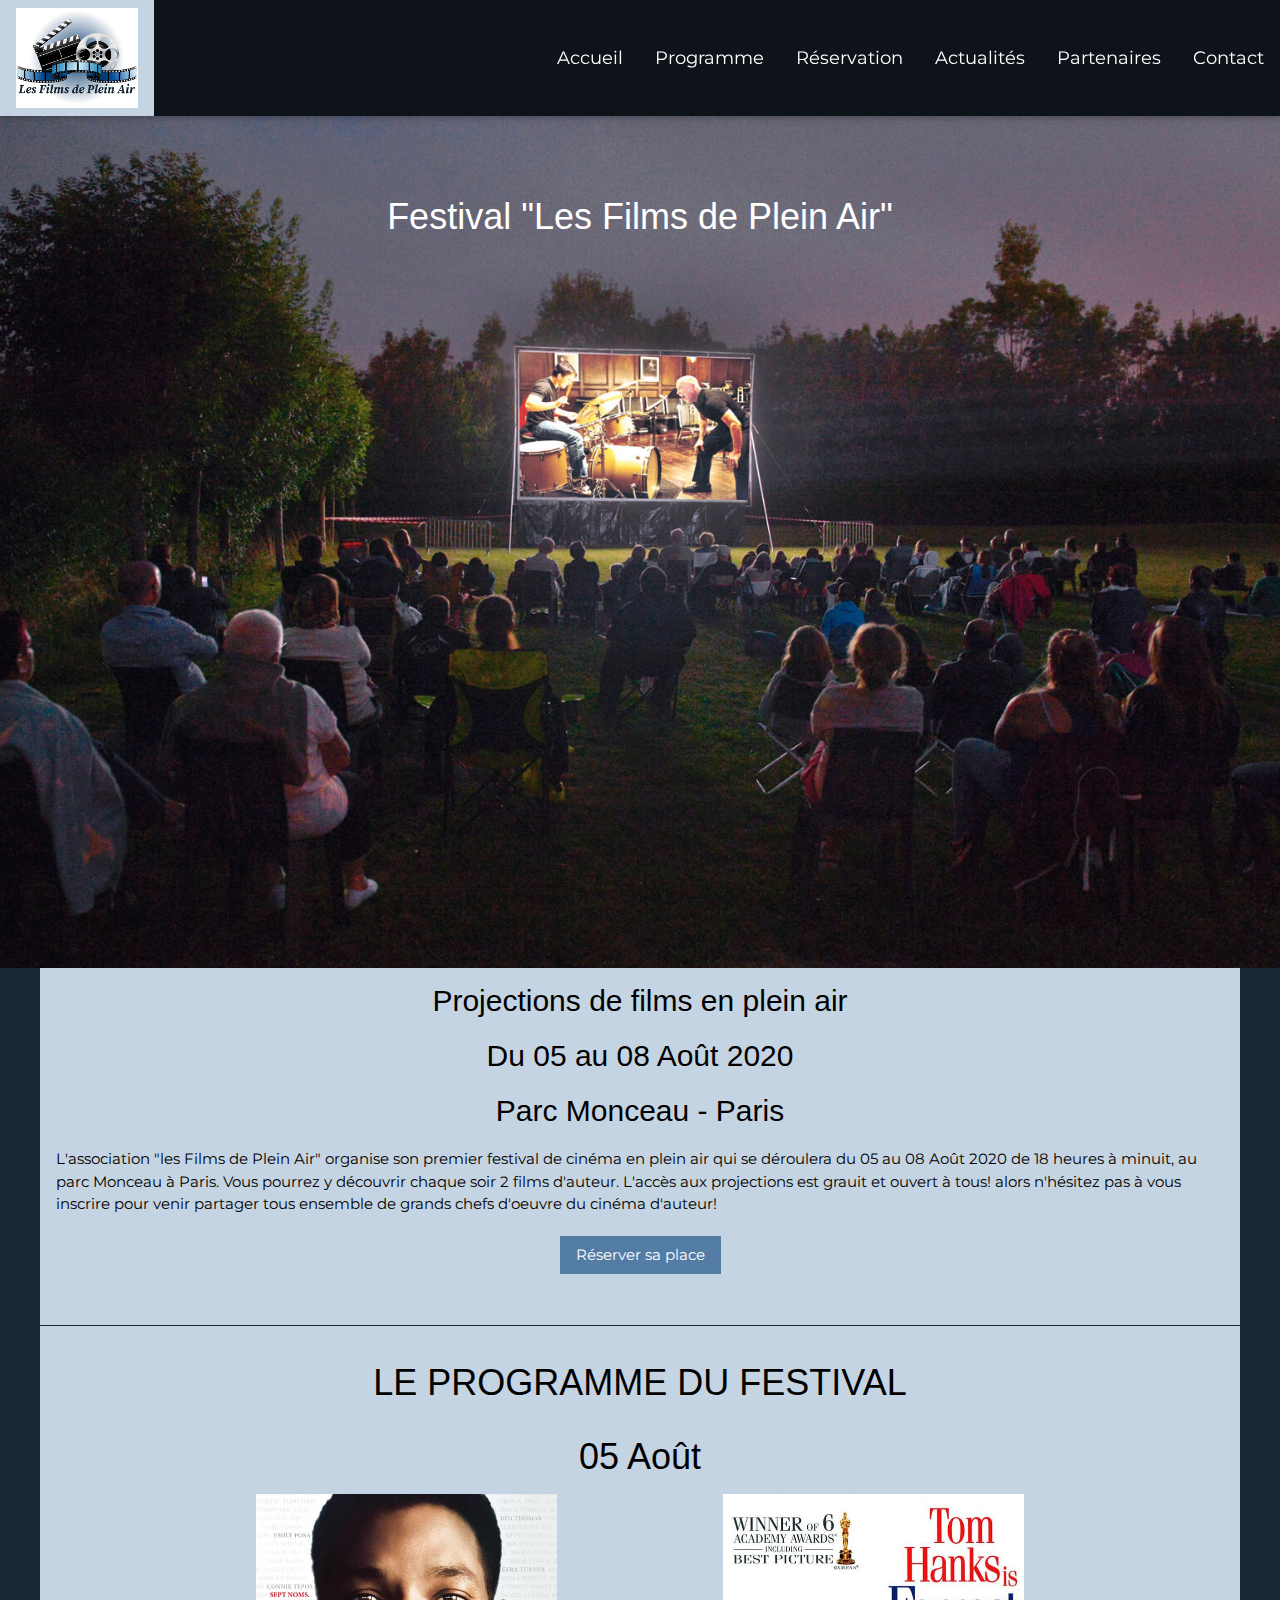
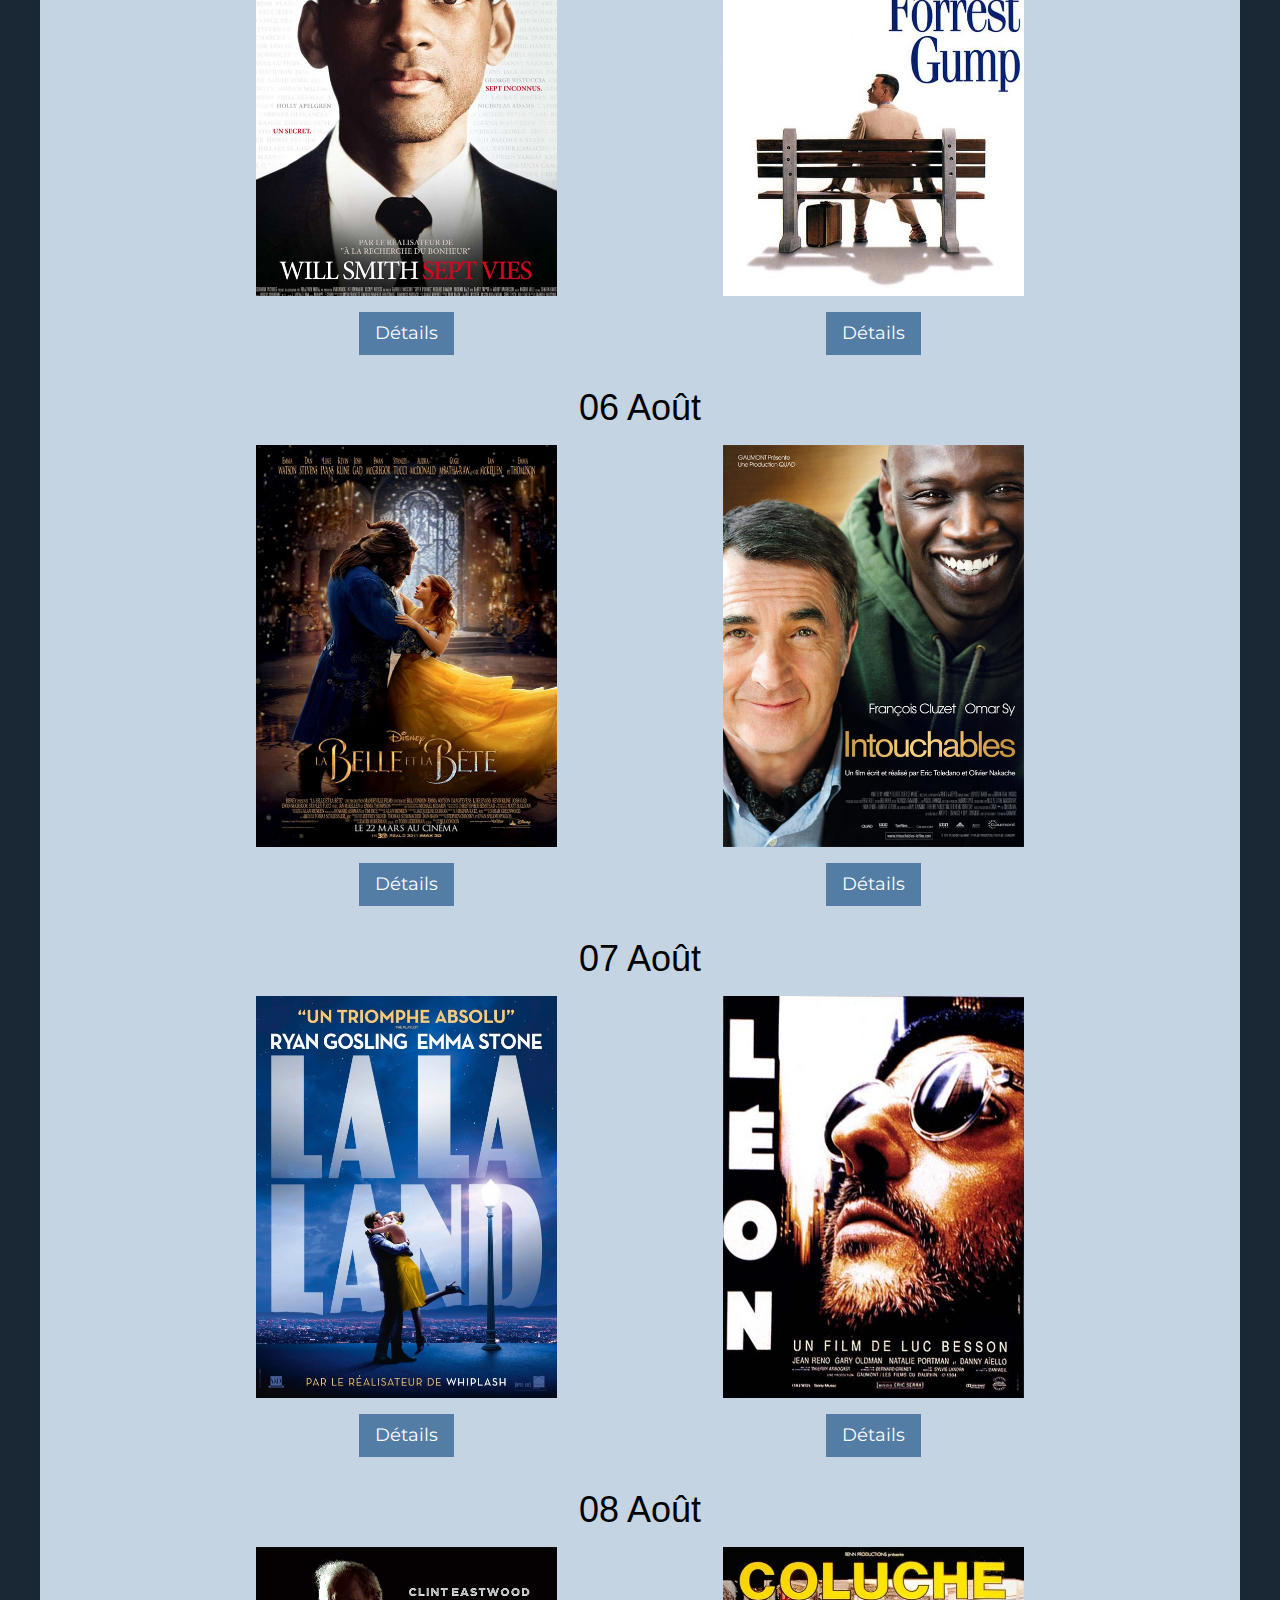
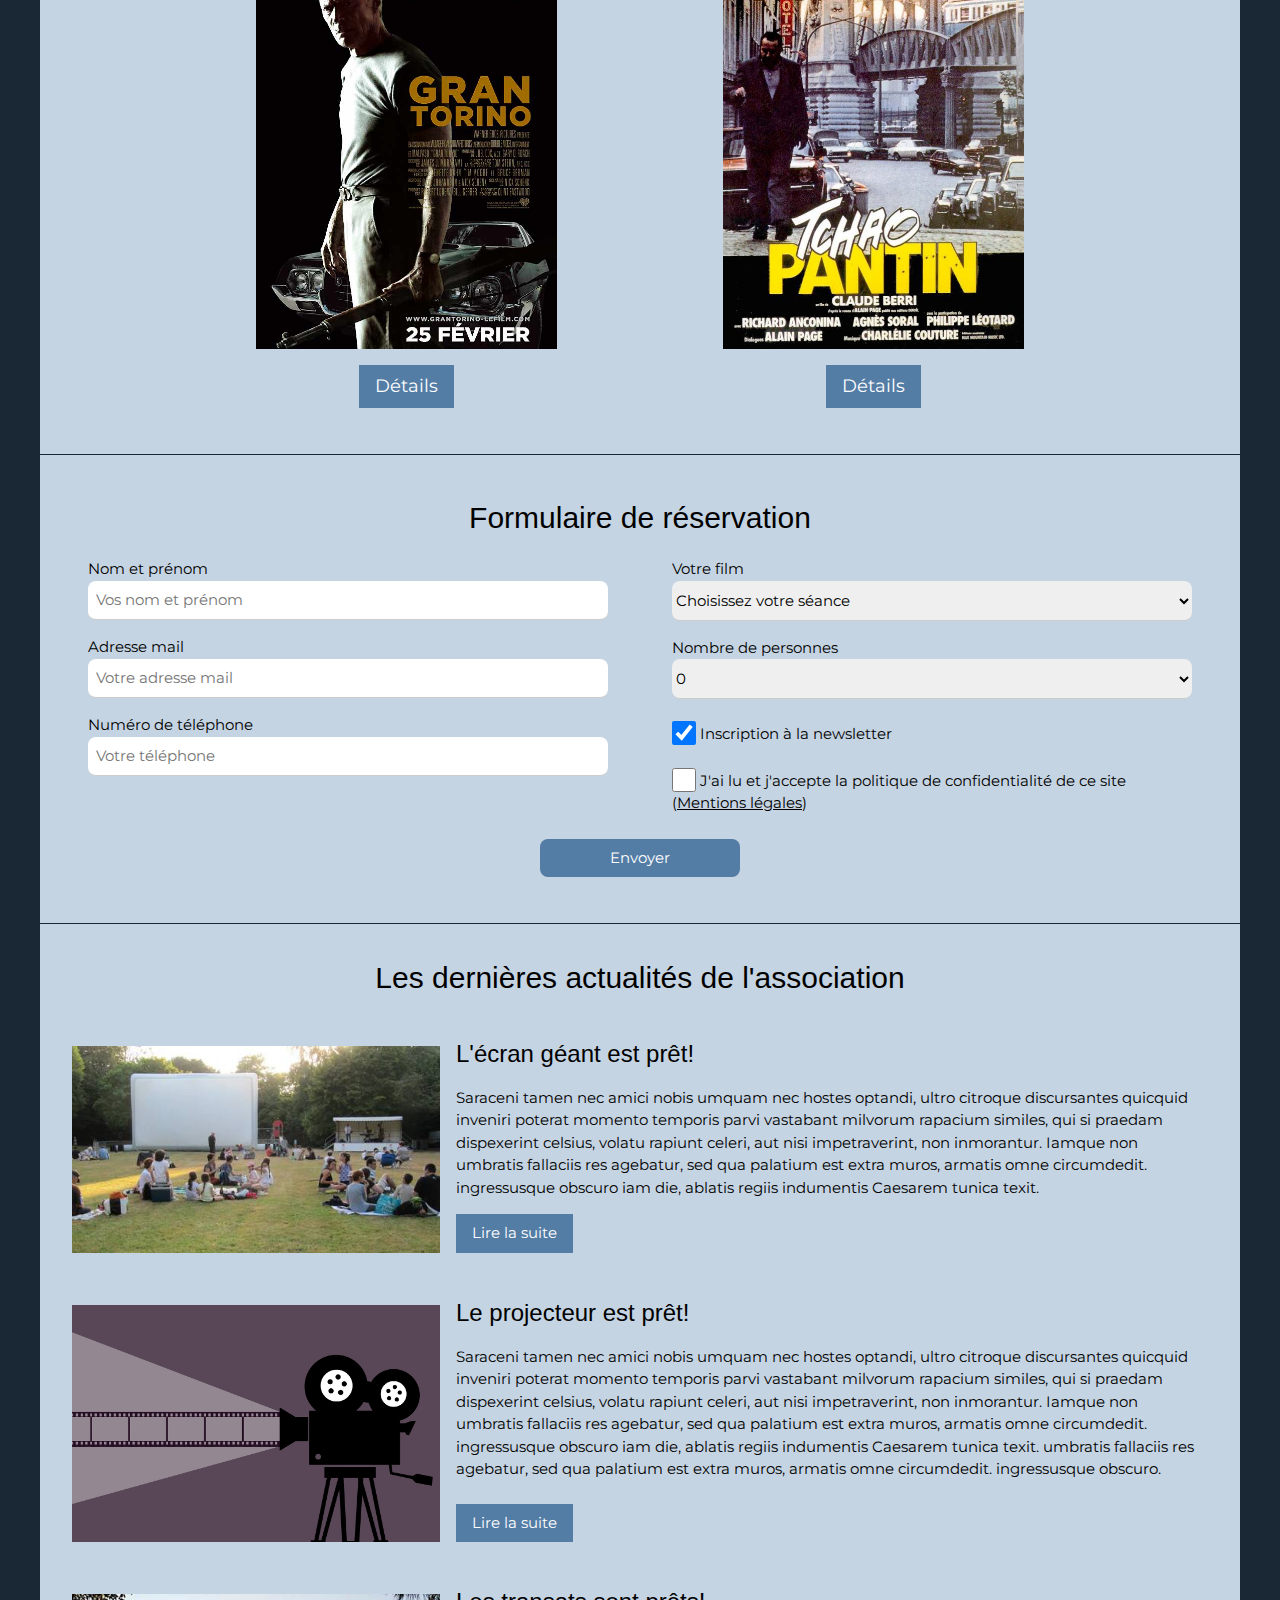
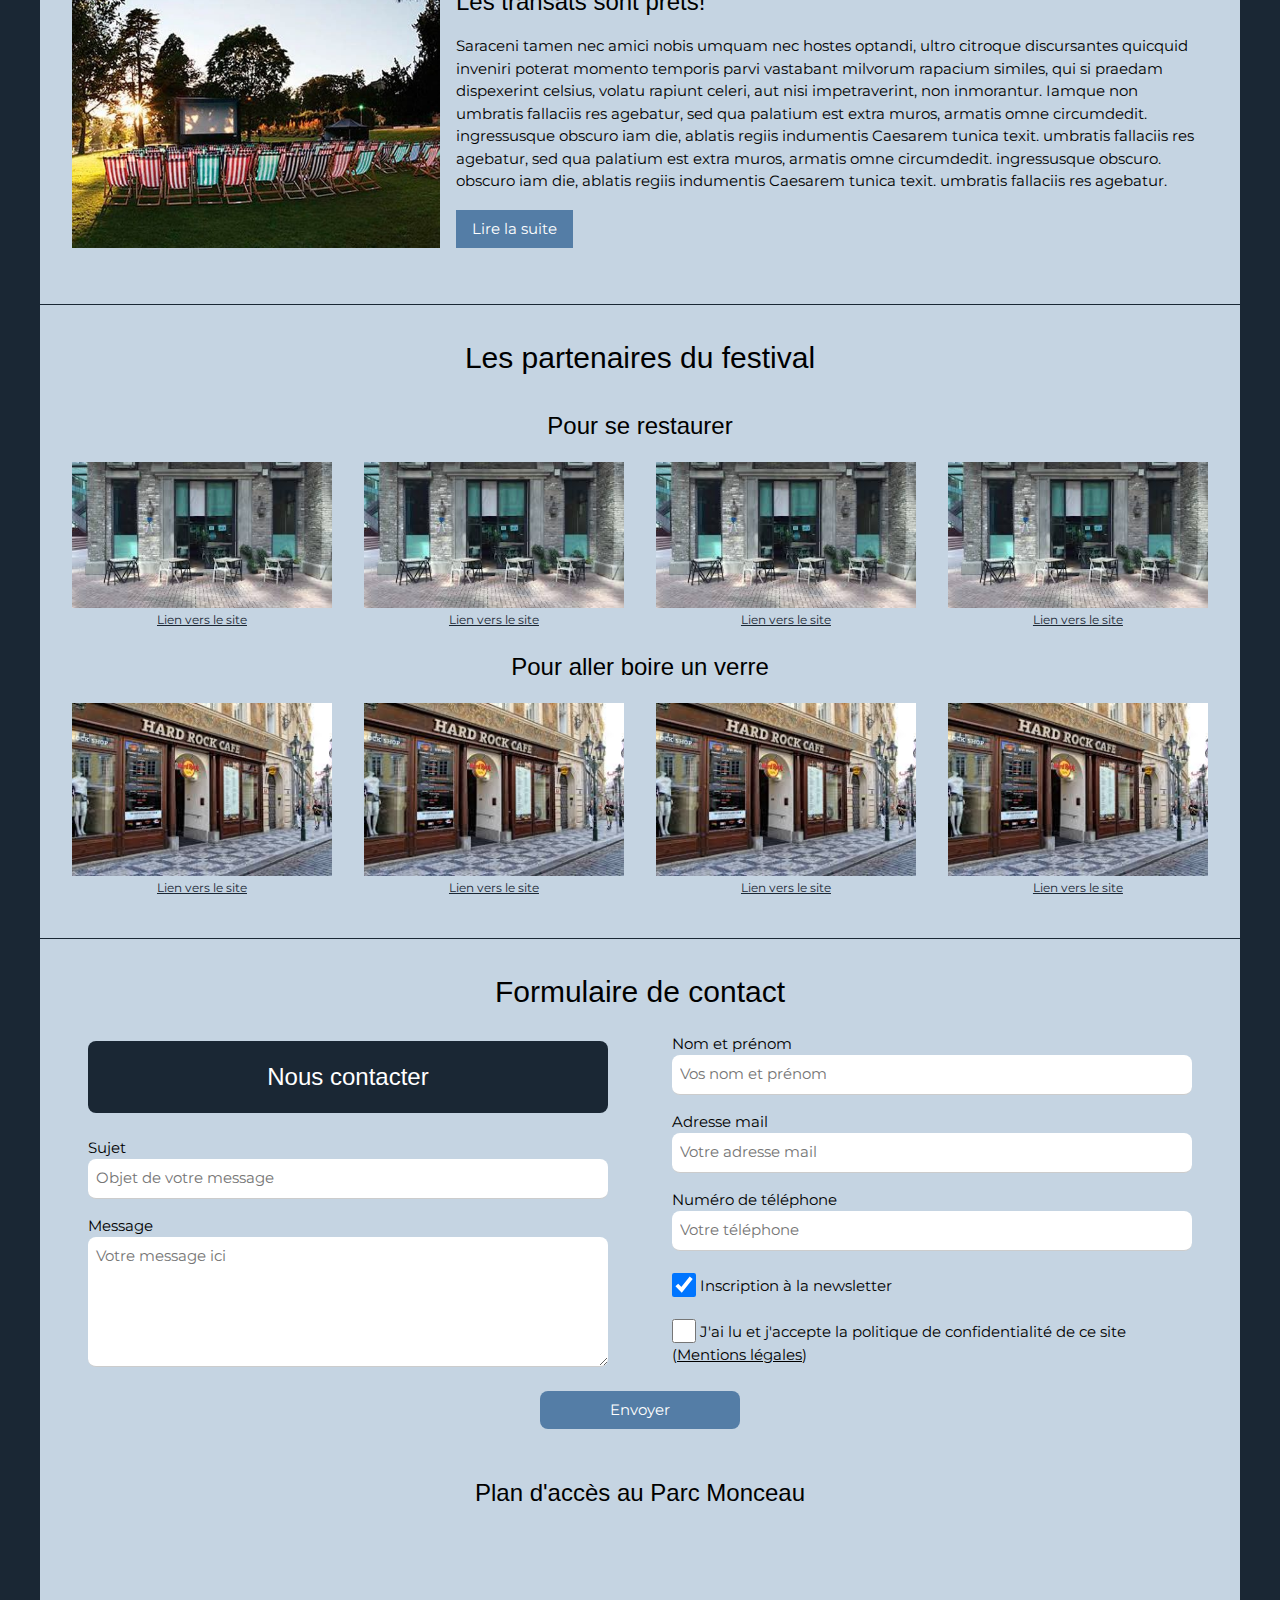
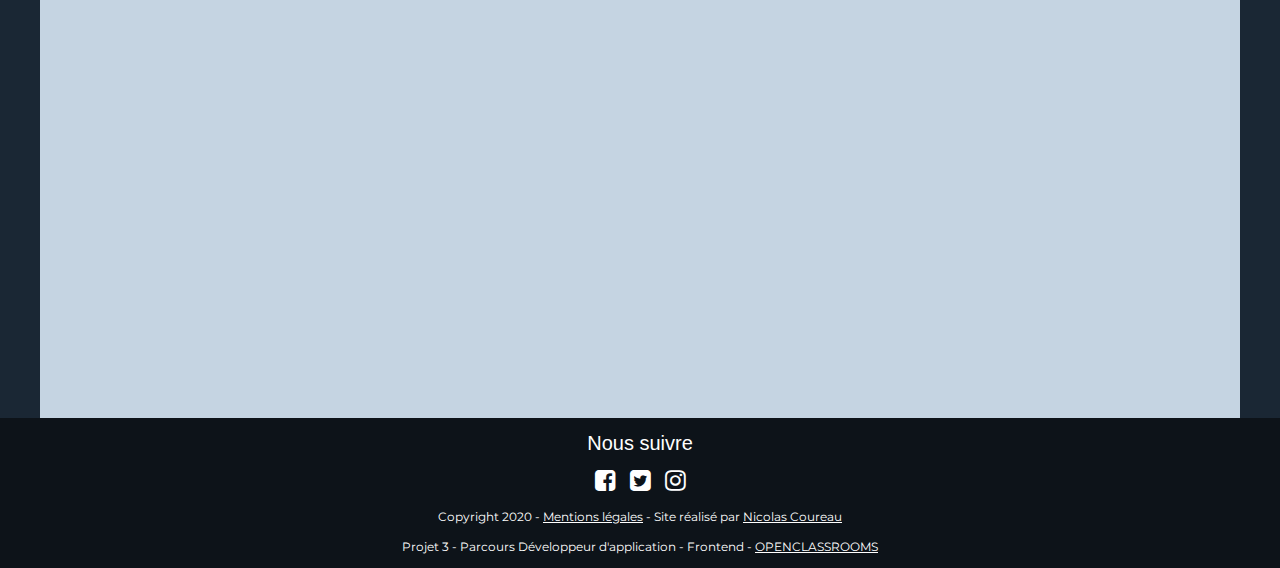
<file: index.html>
<!DOCTYPE html>
<html lang="fr">
<head>
	<meta content="text/html; charset=utf-8" http-equiv="Content-Type">
	<meta name="viewport" content="width=device-width, initial-scale=1">
	<meta name="description" content="Festival Les Films de Plein Air, projections de films d'auteur en plein air au parc Monceau à Paris du 05 au 08 août 2020.">

	<!-- Open Graph data -->
	<meta property="og:title" content="Les Films de ¨Plein Air"/>
	<meta property="og:type" content="website"/>
	<meta property="og:url" content="http://lesfilmsdepleinair.nicolas-coureau.fr/"/>
	<meta property="og:image" content="http://lesfilmsdepleinair.nicolas-coureau.fr/img/og-img-festival.jpg"/>
	<meta property="og:description" content="Festival Les Films de Plein Air, projections de films d'auteur en plein air au parc Monceau à Paris du 05 au 08 août 2020."/>

	<!-- Twitter Card data -->
	<meta name="twitter:card" content="summary">
	<meta name="twitter:site" content="@nicolas_coureau">
	<meta name="twitter:title" content="Les Films de ¨Plein Air">
	<meta name="twitter:description" content="Festival Les Films de Plein Air, projections de films d'auteur en plein air au parc Monceau à Paris du 05 au 08 août 2020.">
	<meta name="twitter:creator" content="@nicolas_coureau">
	<!-- Twitter Summary card images must be at least 200x200px -->
	<meta name="twitter:image" content="http://lesfilmsdepleinair.nicolas-coureau.fr/img/tc-img-festival.jpg">

	<title>Les Films de Plein Air</title>
	<link rel="stylesheet" href="https://www.w3schools.com/w3css/4/w3.css">
	<link rel="stylesheet" href="https://cdnjs.cloudflare.com/ajax/libs/font-awesome/4.7.0/css/font-awesome.min.css">
	<link href="styles.css" rel="stylesheet" type="text/css">
	<script type="text/javascript" src="script.js" async></script>
</head>
<body id="page-top">
	<!-- En tête -->
	<header>
		<!-- Navbar (sit on top) -->
		<div class="w3-top">
		  <div class="w3-bar w3-white w3-card w3-theme-dark" id="myNavbar">
			  <div class="logo-festival">
				  <a href="index.html" class="w3-bar-item w3-button w3-wide w3-hover-theme-l4"><img src="img/logo.png" alt="logo festival"></a>
			  </div>
		    <!-- Right-sided navbar links -->
		    <div class="w3-display-right w3-hide-small w3-hide-medium w3-large content-menu">
				 <a href="#page-top" class="w3-bar-item w3-button w3-hover-theme-l4">Accueil</a>
		      <a href="#main-programme" class="w3-bar-item w3-button w3-hover-theme-l4">Programme</a>
		      <a href="#main-reservation" class="w3-bar-item w3-button w3-hover-theme-l4">Réservation</a>
		      <a href="#main-actualites" class="w3-bar-item w3-button w3-hover-theme-l4">Actualités</a>
		      <a href="#main-partenaires" class="w3-bar-item w3-button w3-hover-theme-l4">Partenaires</a>
		      <a href="#main-contact" class="w3-bar-item w3-button w3-hover-theme-l4">Contact</a>
		    </div>
		    <!-- Hide right-floated links on small and medium screens and replace them with a menu icon -->

		    <a href="javascript:void(0)" class="w3-bar-item w3-button w3-right w3-hide-large w3-hover-theme-l4" onclick="w3_open()">
		      <i class="fa fa-bars w3-xxxlarge"></i>
		    </a>
		  </div>
		</div>

		<!-- Sidebar on small and medium screens when clicking the menu icon -->
		<nav class="w3-sidebar w3-bar-block w3-theme-dark w3-card w3-animate-left w3-hide-large" style="display:none" id="mySidebar">
		  <a href="javascript:void(0)" onclick="w3_close()" class="w3-bar-item w3-button w3-large w3-padding-16 w3-hover-theme-l4">Fermer &times;</a>
		  <a href="#page-top" onclick="w3_close()" class="w3-bar-item w3-button w3-hover-theme-l4">Accueil</a>
		  <a href="#main-programme" onclick="w3_close()" class="w3-bar-item w3-button w3-hover-theme-l4">Programme</a>
		  <a href="#main-reservation" onclick="w3_close()" class="w3-bar-item w3-button w3-hover-theme-l4">Réservation</a>
		  <a href="#main-actualites" onclick="w3_close()" class="w3-bar-item w3-button w3-hover-theme-l4">Actualités</a>
		  <a href="#main-partenaires" onclick="w3_close()" class="w3-bar-item w3-button w3-hover-theme-l4">Partenaires</a>
		  <a href="#main-contact" onclick="w3_close()" class="w3-bar-item w3-button w3-hover-theme-l4">Contact</a>
		</nav>
	</header>

		<main id="main-content">
			<!-- Section A propos du festival -->
			<section id="main-apropos">
				<div class="w3-display-container">
					<img src="img/img-festival.jpg" alt="Festival de cinéma en plein air">
					<div class="w3-display-topmiddle w3-text-white w3-center w3-padding-64 w3-mobile">
						<h1 class="w3-xxlarge">Festival "Les Films de Plein Air"</h1>
					</div>
				</div>
				<div class="w3-theme">
					<div class="apropos w3-container w3-theme-l4 w3-border-bottom w3-border-theme">
						<h2 class="w3-center">Projections de films en plein air</h2>
						<h2 class="w3-center">Du 05 au 08 Août 2020</h2>
						<h2 class="w3-center">Parc Monceau - Paris</h2>
						<p>L'association "les Films de Plein Air" organise son premier festival de cinéma en plein air qui se déroulera du 05 au 08 Août 2020 de 18 heures à minuit, au parc Monceau à Paris. Vous pourrez y découvrir chaque soir 2 films d'auteur. L'accès aux projections est grauit et ouvert à tous! alors n'hésitez pas à vous inscrire pour venir partager tous ensemble de grands chefs d'oeuvre du cinéma d'auteur!</p>
						<div class="btn-resa w3-container w3-center">
						  <a href="#main-reservation" class="w3-button w3-theme-l2 w3-hover-theme-d5">Réserver sa place</a>
						</div>
					</div>
				</div>
			</section>

			<!-- Section Programme festival -->
			<section id="main-programme" class="w3-theme">
				<div class="content-prog w3-container w3-theme-l4 w3-auto">
					<h2 class="w3-center w3-xxlarge">LE PROGRAMME DU FESTIVAL</h2>
					<!-- 1er jour -->
					<div class="ligne-films w3-row w3-auto">
						<h3 class="w3-center w3-xxlarge">05 Août</h3>
						<!-- 1er film -->
						<div class="w3-col s6 m5 w3-container">
							<img src="img/affiche-seven-pounds.jpg" alt="affiche seven pounds">
							<!--Modal-->
							<div class="w3-container w3-center w3-padding-16">
							  <button onclick="document.getElementById('id01').style.display='block'" class="w3-button w3-theme-l2 w3-hover-theme-d5 w3-large">Détails</button>
							  <div id="id01" class="w3-modal">
							    <div class="w3-modal-content" style="max-width: 500px">
							        <span onclick="document.getElementById('id01').style.display='none'"
							        class="w3-button w3-display-topright w3-xxlarge">&times;</span>
							      <div class="w3-container">
										<img src="img/affiche-seven-pounds.jpg" alt="affiche seven pounds">
										<ul class="w3-ul w3-left-align">
											<li><span class="title-modal">Date de sortie:</span><br />14 janvier 2009</li>
											<li><span class="title-modal">Réalisateur:</span><br />Gabriele Muccino</li>
											<li><span class="title-modal">Durée:</span><br />2h 03min</li>
											<li><span class="title-modal">Acteurs:</span><br />Will Smith, Rosario Dawson, Woody Harrelson</li>
											<li><span class="title-modal">Genre:</span><br />Drame</li>
											<li><span class="title-modal">Synopsis et détails:</span><br />Hanté par un secret, Ben Thomas cherche sa rédemption en transformant radicalement la vie de sept personnes qu'il ne connaît pas. Une fois son plan mis en place, plus rien ne pourra l'arrêter. C'est tout du moins ce qu'il croit. Mais Ben n'avait pas prévu qu'il tomberait amoureux de l'une de ces personnes et que c'est elle qui va le transformer...</li>
											<li><span class="title-modal">Date et horaire de projection:</span><br>Mercredi 05 août 2020 à 19h00</li>
										</ul>
										<div class="w3-container w3-center">
										  <a href="#main-reservation" class="w3-button w3-theme-l2 w3-hover-theme-d5">Réserver sa place</a>
										</div>
							      </div>
							    </div>
							  </div>
							</div>
							<!--Fin modal-->
						</div>

						<div class="w3-col w3-hide-small m2 w3-container">

						</div>
						<!-- 2ème film -->
						<div class="w3-col s6 m5 w3-container">
							<img src="img/affiche-forrest-gump-2.jpg" alt="affiche forrest gump">
							<!--Modal-->
							<div class="w3-container w3-center w3-padding-16">
							  <button onclick="document.getElementById('id02').style.display='block'" class="w3-button w3-theme-l2 w3-hover-theme-d5 w3-large">Détails</button>
							  <div id="id02" class="w3-modal">
								 <div class="w3-modal-content" style="max-width: 500px">
									  <span onclick="document.getElementById('id02').style.display='none'"
									  class="w3-button w3-display-topright w3-xxlarge">&times;</span>
									<div class="w3-container">
										<img src="img/affiche-forrest-gump-2.jpg" alt="affiche forrest gump">
										<ul class="w3-ul w3-left-align">
											<li><span class="title-modal">Date de sortie:</span><br />5 octobre 1994</li>
											<li><span class="title-modal">Réalisateur:</span><br />Robert Zemeckis</li>
											<li><span class="title-modal">Durée:</span><br />2h 20min</li>
											<li><span class="title-modal">Acteurs:</span><br />Tom Hanks, Gary Sinise, Robin Wright</li>
											<li><span class="title-modal">Genre:</span><br /> Romance, Drame, Comédie</li>
											<li><span class="title-modal">Synopsis et détails:</span><br />Quelques décennies d'histoire américaine, des années 1940 à la fin du XXème siècle, à travers le regard et l'étrange odyssée d'un homme simple et pur, Forrest Gump.</li>
											<li><span class="title-modal">Date et horaire de projection:</span><br>Mercredi 05 août 2020 à 21h30</li>
										</ul>
										<div class="w3-container w3-center">
										  <a href="#main-reservation" class="w3-button w3-theme-l2 w3-hover-theme-d5">Réserver sa place</a>
										</div>
									</div>
								 </div>
							  </div>
							</div>
							<!--Fin modal-->
						</div>
					</div>
					<!--fin 1er jour-->
					<!-- 2ème jour -->
					<div class="ligne-films w3-row w3-auto">
						<h3 class="w3-center w3-xxlarge">06 Août</h3>
						<!-- 3ème film -->
						<div class="w3-col s6 m5 w3-container">
							<img src="img/affiche-belle-bete.jpg" alt="affiche la belle et la bête">
							<!--Modal-->
							<div class="w3-container w3-center w3-padding-16">
							  <button onclick="document.getElementById('id03').style.display='block'" class="w3-button w3-theme-l2 w3-hover-theme-d5 w3-large">Détails</button>
							  <div id="id03" class="w3-modal">
							    <div class="w3-modal-content" style="max-width: 500px">
							        <span onclick="document.getElementById('id03').style.display='none'"
							        class="w3-button w3-display-topright w3-xxlarge">&times;</span>
							      <div class="w3-container">
										<img src="img/affiche-belle-bete.jpg" alt="affiche la belle et la bête">
										<ul class="w3-ul w3-left-align">
											<li><span class="title-modal">Date de sortie:</span><br />16 mars 2017</li>
											<li><span class="title-modal">Réalisateur:</span><br />Bill Condon</li>
											<li><span class="title-modal">Durée:</span><br />2h 09min</li>
											<li><span class="title-modal">Acteurs:</span><br />Emma Watson, Dan Stevens, Luke Evans</li>
											<li><span class="title-modal">Genre:</span><br />Fantastique, Romance, Comédie musicale</li>
											<li><span class="title-modal">Synopsis et détails:</span><br />Fin du XVIIIè siècle, dans un petit village français. Belle, jeune fille rêveuse et passionnée de littérature, vit avec son père, un vieil inventeur farfelu. S'étant perdu une nuit dans la fôret, ce dernier se réfugie au château de la Bête, qui le jette au cachot. Ne pouvant supporter de voir son père emprisonné, Belle accepte alors de prendre sa place, ignorant que sous le masque du monstre se cache un Prince Charmant tremblant d'amour pour elle, mais victime d'une terrible malédiction.</li>
											<li><span class="title-modal">Date et horaire de projection:</span><br>Jeudi 06 août 2020 à 19h00</li>
										</ul>
										<div class="w3-container w3-center">
										  <a href="#main-reservation" class="w3-button w3-theme-l2 w3-hover-theme-d5">Réserver sa place</a>
										</div>
							      </div>
							    </div>
							  </div>
							</div>
							<!--Fin modal-->
						</div>

						<div class="w3-col w3-hide-small m2 w3-container">

						</div>
						<!-- 4ème film -->
						<div class="w3-col s6 m5 w3-container">
							<img src="img/affiche-intouchables.jpg" alt="affiche intouchables">
							<!--Modal-->
							<div class="w3-container w3-center w3-padding-16">
							  <button onclick="document.getElementById('id04').style.display='block'" class="w3-button w3-theme-l2 w3-hover-theme-d5 w3-large">Détails</button>
							  <div id="id04" class="w3-modal">
								 <div class="w3-modal-content" style="max-width: 500px">
									  <span onclick="document.getElementById('id04').style.display='none'"
									  class="w3-button w3-display-topright w3-xxlarge">&times;</span>
									<div class="w3-container">
										<img src="img/affiche-intouchables.jpg" alt="affiche intouchables">
										<ul class="w3-ul w3-left-align">
											<li><span class="title-modal">Date de sortie:</span><br />2 novembre 2011</li>
											<li><span class="title-modal">Réalisateur:</span><br />Eric Toledano, Olivier Nakache</li>
											<li><span class="title-modal">Durée:</span><br />1h 52min</li>
											<li><span class="title-modal">Acteurs:</span><br />François Cluzet, Omar Sy, Anne Le Ny</li>
											<li><span class="title-modal">Genre:</span><br />Comédie</li>
											<li><span class="title-modal">Synopsis et détails:</span><br />A la suite d’un accident de parapente, Philippe, riche aristocrate, engage comme aide à domicile Driss, un jeune de banlieue tout juste sorti de prison. Bref la personne la moins adaptée pour le job. Ensemble ils vont faire cohabiter Vivaldi et Earth Wind and Fire, le verbe et la vanne, les costumes et les bas de survêtement... Deux univers vont se télescoper, s’apprivoiser, pour donner naissance à une amitié aussi dingue, drôle et forte qu’inattendue, une relation unique qui fera des étincelles et qui les rendra... Intouchables.</li>
											<li><span class="title-modal">Date et horaire de projection:</span><br>Jeudi 06 août 2020 à 21h30</li>
										</ul>
										<div class="w3-container w3-center">
										  <a href="#main-reservation" class="w3-button w3-theme-l2 w3-hover-theme-d5">Réserver sa place</a>
										</div>
									</div>
								 </div>
							  </div>
							</div>
							<!--Fin modal-->
						</div>
					</div>
					<!--fin 2ème jour-->
					<!-- 3ème jour -->
					<div class="ligne-films w3-row w3-auto">
						<h3 class="w3-center w3-xxlarge">07 Août</h3>
						<!-- 5ème film -->
						<div class="w3-col s6 m5 w3-container">
							<img src="img/affiche-lala-land-2.jpg" alt="affiche la la land">
							<!--Modal-->
							<div class="w3-container w3-center w3-padding-16">
							  <button onclick="document.getElementById('id05').style.display='block'" class="w3-button w3-theme-l2 w3-hover-theme-d5 w3-large">Détails</button>
							  <div id="id05" class="w3-modal">
							    <div class="w3-modal-content" style="max-width: 500px">
							        <span onclick="document.getElementById('id05').style.display='none'"
							        class="w3-button w3-display-topright w3-xxlarge">&times;</span>
							      <div class="w3-container">
										<img src="img/affiche-lala-land-2.jpg" alt="affiche la la land">
										<ul class="w3-ul w3-left-align">
											<li><span class="title-modal">Date de sortie:</span><br />25 janvier 2017</li>
											<li><span class="title-modal">Réalisateur:</span><br />Damien Chazelle</li>
											<li><span class="title-modal">Durée:</span><br />2h 08min</li>
											<li><span class="title-modal">Acteurs:</span><br />Ryan Gosling, Emma Stone, John Legend</li>
											<li><span class="title-modal">Genre:</span><br />Comédie musicale, Romance</li>
											<li><span class="title-modal">Synopsis et détails:</span><br />Au cœur de Los Angeles, une actrice en devenir prénommée Mia sert des cafés entre deux auditions.
											De son côté, Sebastian, passionné de jazz, joue du piano dans des clubs miteux pour assurer sa subsistance.
											Tous deux sont bien loin de la vie rêvée à laquelle ils aspirent…
											Le destin va réunir ces doux rêveurs, mais leur coup de foudre résistera-t-il aux tentations, aux déceptions, et à la vie trépidante d’Hollywood ?</li>
											<li><span class="title-modal">Date et horaire de projection:</span><br>Vendredi 07 août 2020 à 19h00</li>
										</ul>
										<div class="w3-container w3-center">
										  <a href="#main-reservation" class="w3-button w3-theme-l2 w3-hover-theme-d5">Réserver sa place</a>
										</div>
							      </div>
							    </div>
							  </div>
							</div>
							<!--Fin modal-->
						</div>

						<div class="w3-col w3-hide-small m2 w3-container">

						</div>
						<!-- 6ème film -->
						<div class="w3-col s6 m5 w3-container">
							<img src="img/affiche-leon.jpg" alt="affiche leon">
							<!--Modal-->
							<div class="w3-container w3-center w3-padding-16">
							  <button onclick="document.getElementById('id06').style.display='block'" class="w3-button w3-theme-l2 w3-hover-theme-d5 w3-large">Détails</button>
							  <div id="id06" class="w3-modal">
								 <div class="w3-modal-content" style="max-width: 500px">
									  <span onclick="document.getElementById('id06').style.display='none'"
									  class="w3-button w3-display-topright w3-xxlarge">&times;</span>
									<div class="w3-container">
										<img src="img/affiche-leon.jpg" alt="affiche leon">
										<ul class="w3-ul w3-left-align">
											<li><span class="title-modal">Date de sortie:</span><br />14 septembre 1994</li>
											<li><span class="title-modal">Réalisateur:</span><br />Luc Besson</li>
											<li><span class="title-modal">Durée:</span><br />1h 43min</li>
											<li><span class="title-modal">Acteurs:</span><br />Jean Reno, Gary Oldman, Natalie Portman</li>
											<li><span class="title-modal">Genre:</span><br />Policier, Drame</li>
											<li><span class="title-modal">Synopsis et détails:</span><br />Un tueur à gages répondant au nom de Léon prend sous son aile Mathilda, une petite fille de douze ans, seule rescapée du massacre de sa famille. Bientôt, Léon va faire de Mathilda une "nettoyeuse", comme lui. Et Mathilda pourra venger son petit frère...</li>
											<li><span class="title-modal">Date et horaire de projection:</span><br>Vendredi 07 août 2020 à 21h30</li>
										</ul>
										<div class="w3-container w3-center">
										  <a href="#main-reservation" class="w3-button w3-theme-l2 w3-hover-theme-d5">Réserver sa place</a>
										</div>
									</div>
								 </div>
							  </div>
							</div>
							<!--Fin modal-->
						</div>
					</div>
					<!--fin 3ème jour-->
					<!-- 4ème jour -->
					<div class="ligne-films w3-row w3-auto">
						<h3 class="w3-center w3-xxlarge">08 Août</h3>
						<!-- 7ème film -->
						<div class="w3-col s6 m5 w3-container">
							<img src="img/affiche-gran-torino.jpg" alt="affiche gran torino">
							<!--Modal-->
							<div class="w3-container w3-center w3-padding-16">
							  <button onclick="document.getElementById('id07').style.display='block'" class="w3-button w3-theme-l2 w3-hover-theme-d5 w3-large">Détails</button>
							  <div id="id07" class="w3-modal">
							    <div class="w3-modal-content" style="max-width: 500px">
							        <span onclick="document.getElementById('id07').style.display='none'"
							        class="w3-button w3-display-topright w3-xxlarge">&times;</span>
							      <div class="w3-container">
										<img src="img/affiche-gran-torino.jpg" alt="affiche gran torino">
										<ul class="w3-ul w3-left-align">
											<li><span class="title-modal">Date de sortie:</span><br />25 février 2009</li>
											<li><span class="title-modal">Réalisateur:</span><br />Clint Eastwood</li>
											<li><span class="title-modal">Durée:</span><br />1h 51min</li>
											<li><span class="title-modal">Acteurs:</span><br />Clint Eastwood, Bee Vang, Ahney Her</li>
											<li><span class="title-modal">Genre:</span><br />Drame, Thriller</li>
											<li><span class="title-modal">Synopsis et détails:</span><br />Walt Kowalski est un ancien de la guerre de Corée, un homme inflexible, amer et pétri de préjugés surannés. Après des années de travail à la chaîne, il vit replié sur lui-même, occupant ses journées à bricoler, traînasser et siroter des bières. Avant de mourir, sa femme exprima le voeu qu'il aille à confesse, mais Walt n'a rien à avouer, ni personne à qui parler. Hormis sa chienne Daisy, il ne fait confiance qu'à son M-1, toujours propre, toujours prêt à l'usage...
											Ses anciens voisins ont déménagé ou sont morts depuis longtemps. Son quartier est aujourd'hui peuplé d'immigrants asiatiques qu'il méprise, et Walt ressasse ses haines, innombrables - à l'encontre de ses voisins, des ados Hmong, latinos et afro-américains "qui croient faire la loi", de ses propres enfants, devenus pour lui des étrangers. Walt tue le temps comme il peut, en attendant le grand départ, jusqu'au jour où un ado Hmong du quartier tente de lui voler sa précieuse Ford Gran Torino... Walt tient comme à la prunelle de ses yeux à cette voiture fétiche, aussi belle que le jour où il la vit sortir de la chaîne.
											Lorsque le jeune et timide Thao tente de la lui voler sous la pression d'un gang, Walt fait face à la bande, et devient malgré lui le héros du quartier. Sue, la soeur aînée de Thao, insiste pour que ce dernier se rachète en travaillant pour Walt. Surmontant ses réticences, ce dernier confie au garçon des "travaux d'intérêt général" au profit du voisinage. C'est le début d'une amitié inattendue, qui changera le cours de leur vie.
											Grâce à Thao et sa gentille famille, Walt va découvrir le vrai visage de ses voisins et comprendre ce qui le lie à ces exilés, contraints de fuir la violence... comme lui, qui croyait fermer la porte sur ses souvenirs aussi aisément qu'il enfermait au garage sa précieuse Gran Torino...</li>
											<li><span class="title-modal">Date et horaire de projection:</span><br>Samedi 08 août 2020 à 19h00</li>
										</ul>
										<div class="w3-container w3-center">
										  <a href="#main-reservation" class="w3-button w3-theme-l2 w3-hover-theme-d5">Réserver sa place</a>
										</div>
							      </div>
							    </div>
							  </div>
							</div>
							<!--Fin modal-->
						</div>

						<div class="w3-col w3-hide-small m2 w3-container">

						</div>
						<!-- 8ème film -->
						<div class="w3-col s6 m5 w3-container">
							<img src="img/affiche-tchao-pantin-2.jpg" alt="affiche tchao pantin">
							<!--Modal-->
							<div class="w3-container w3-center w3-padding-16">
							  <button onclick="document.getElementById('id08').style.display='block'" class="w3-button w3-theme-l2 w3-hover-theme-d5 w3-large">Détails</button>
							  <div id="id08" class="w3-modal">
								 <div class="w3-modal-content" style="max-width: 500px">
									  <span onclick="document.getElementById('id08').style.display='none'"
									  class="w3-button w3-display-topright w3-xxlarge">&times;</span>
									<div class="w3-container">
										<img src="img/affiche-tchao-pantin-2.jpg" alt="affiche tchao pantin">
										<ul class="w3-ul w3-left-align">
											<li><span class="title-modal">Date de sortie:</span><br />21 décembre 1983</li>
											<li><span class="title-modal">Réalisateur:</span><br />Claude Berri</li>
											<li><span class="title-modal">Durée:</span><br />1h 40min</li>
											<li><span class="title-modal">Acteurs:</span><br />Coluche, Richard Anconina, Agnès Soral</li>
											<li><span class="title-modal">Genre:</span><br />Policier, Drame</li>
											<li><span class="title-modal">Synopsis et détails:</span><br />Lambert, le regard fatigué et l'oeil rougi par l'alcool, traine sa solitude dans un garage parisien. Il est pompiste de nuit. Bensoussan, jeune dealer, fuit la police et se réfugie dans la station. Ils deviennent amis. Un jour, Bensoussan est assassiné...</li>
											<li><span class="title-modal">Date et horaire de projection:</span><br>Samedi 08 août 2020 à 21h30</li>
										</ul>
										<div class="w3-container w3-center">
										  <a href="#main-reservation" class="w3-button w3-theme-l2 w3-hover-theme-d5">Réserver sa place</a>
										</div>
									</div>
								 </div>
							  </div>
							</div>
							<!--Fin modal-->
						</div>
					</div>
					<!--fin 4ème jour-->
				</div>

			</section>

			<!-- Section Réservation -->
			<section id="main-reservation" class="w3-theme">
				<div class="main-form w3-theme-l4 w3-auto w3-container">
					<form class="content-form" action="index.html" method="post">
						<h2 class="w3-center">Formulaire de réservation</h2>
						<div class="w3-row">
							<!--partie gauche-->
							<div class="w3-col w3-container s12 m6">
								<div class="w3-padding">
									<label for="name">Nom et prénom</label>
									<input class="w3-input w3-round-large" type="text" name="name" id="name" placeholder="Vos nom et prénom" required>
								</div>
								<div class="w3-padding">
									<label for="mail">Adresse mail</label>
									<input class="w3-input w3-round-large" type="email" name="mail" id="mail" placeholder="Votre adresse mail" required>
								</div>
								<div class="w3-padding">
									<label for="telephone">Numéro de téléphone</label>
									<input id="telephone" class="w3-input w3-round-large" type="tel" name="telephone" placeholder="Votre téléphone">
								</div>
							</div>
							<!--partie droite-->
							<div class="w3-col w3-container s12 m6">
								<div class="w3-padding">
									<label for="films">Votre film</label>
									<select id="films" class="w3-select w3-round-large" name="option">
									  <option value="" disabled selected>Choisissez votre séance</option>
									  <option value="1">Mercredi 05 août 2020 à 19h00 / Sept vies</option>
									  <option value="2">Mercredi 05 août 2020 à 21h30 / Forrest Gump</option>
									  <option value="3">Jeudi 06 août 2020 à 19h00 / La belle et la bête</option>
									  <option value="4">Jeudi 06 août 2020 à 21h30 / Intouchables</option>
									  <option value="5">Vendredi 07 août 2020 à 19h00 / La La Land</option>
									  <option value="6">Vendredi 07 août 2020 à 21h30 / Léon</option>
									  <option value="7">Samedi 08 août 2020 à 19h00 / Gran Torino</option>
									  <option value="8">Samedi 08 août 2020 à 21h30 / Tchao Pantin</option>
									</select>
								</div>
								<div class="w3-padding">
									<label for="personnes">Nombre de personnes</label>
									<select id="personnes" class="w3-select w3-round-large" name="option">
									  <option value="" disabled selected>0</option>
									  <option value="1">1</option>
									  <option value="2">2</option>
									  <option value="3">3</option>
									  <option value="4">4</option>
									  <option value="5">5</option>
									  <option value="6">6</option>
									  <option value="7">7</option>
									  <option value="8">8</option>
									  <option value="9">9</option>
									  <option value="10">10</option>
									</select>
								</div>
								<div class="w3-padding">
									<input class="w3-check" type="checkbox" checked="checked">
									<label>Inscription à la newsletter</label>
								</div>
								<div class="w3-padding">
									<input class="w3-check" type="checkbox" required>
									<label>J'ai lu et j'accepte la politique de confidentialité de ce site (<a href="mentions-legales.html">Mentions légales</a>)</label>
								</div>
							</div>
						</div>
						<div class="w3-center w3-padding-16">
							<input type="submit" class="w3-button w3-theme-l2 w3-hover-theme-d5 w3-round-large" value="Envoyer" style="min-width: 200px">
						</div>
					</form>
				</div>
			</section>

			<!-- Section actualités -->
			<section id="main-actualites" class="w3-theme">
				<div class="content-actu w3-container w3-theme-l4 w3-auto">
					<h2 class="w3-center">Les dernières actualités de l'association</h2>
					<!--1ère actualité-->
					<div class="w3-row-padding w3-padding-16">
						<div class="w3-col m4" style="padding-top: 20px">
							<img src="img/ecran-geant.jpg" alt="ecran geant">
						</div>
						<div class="w3-col m8">
							<h3>L'écran géant est prêt!</h3>
							<p>
							Saraceni tamen nec amici nobis umquam nec hostes optandi, ultro citroque discursantes quicquid inveniri poterat momento temporis parvi vastabant milvorum rapacium similes, qui si praedam dispexerint celsius, volatu rapiunt celeri, aut nisi impetraverint, non inmorantur.
							Iamque non umbratis fallaciis res agebatur, sed qua palatium est extra muros, armatis omne circumdedit. ingressusque obscuro iam die, ablatis regiis indumentis Caesarem tunica texit.
							</p>
							<!--Modal-->
							<div class="w3-left">
							  <button onclick="document.getElementById('id09').style.display='block'" class="w3-button w3-theme-l2 w3-hover-theme-d5">Lire la suite</button>
							  <div id="id09" class="w3-modal">
								 <div class="w3-modal-content" style="max-width: 500px">
									  <span onclick="document.getElementById('id09').style.display='none'"
									  class="w3-button w3-display-topright w3-xxlarge">&times;</span>
									<div class="w3-container">
										<img src="img/ecran-geant.jpg" alt="ecran geant">
										<h3>L'écran géant est prêt!</h3>
										<p>
										Saraceni tamen nec amici nobis umquam nec hostes optandi, ultro citroque discursantes quicquid inveniri poterat momento temporis parvi vastabant milvorum rapacium similes, qui si praedam dispexerint celsius, volatu rapiunt celeri, aut nisi impetraverint, non inmorantur.
										Iamque non umbratis fallaciis res agebatur, sed qua palatium est extra muros, armatis omne circumdedit. ingressusque obscuro iam die, ablatis regiis indumentis Caesarem tunica texit.Sed maximum est in amicitia parem esse inferiori. Saepe enim excellentiae quaedam sunt, qualis erat Scipionis in nostro, ut ita dicam, grege. Numquam se ille Philo, numquam Rupilio, numquam Mummio anteposuit, numquam inferioris ordinis amicis, Q. vero Maximum fratrem, egregium virum omnino, sibi nequaquam parem, quod is anteibat aetate, tamquam superiorem colebat suosque omnes per se posse esse ampliores volebat.
										Dumque ibi diu moratur commeatus opperiens, quorum translationem ex Aquitania verni imbres solito crebriores prohibebant auctique torrentes, Herculanus advenit protector domesticus, Hermogenis ex magistro equitum filius, apud Constantinopolim, ut supra rettulimus, populari quondam turbela discerpti. quo verissime referente quae Gallus egerat, damnis super praeteritis maerens et futurorum timore suspensus angorem animi quam diu potuit emendabat.
										</p>
									</div>
								 </div>
							  </div>
							</div>
							<!--Fin modal-->
						</div>
					</div>
					<!--fin 1ère actualité-->
					<!--2ème actualité-->
					<div class="w3-row-padding  w3-padding-16">
						<div class="w3-col m4" style="padding-top: 20px">
							<img src="img/projecteur.jpg" alt="projecteur">
						</div>
						<div class="w3-col m8">
							<h3>Le projecteur est prêt!</h3>
							<p>
							Saraceni tamen nec amici nobis umquam nec hostes optandi, ultro citroque discursantes quicquid inveniri poterat momento temporis parvi vastabant milvorum rapacium similes, qui si praedam dispexerint celsius, volatu rapiunt celeri, aut nisi impetraverint, non inmorantur.
							Iamque non umbratis fallaciis res agebatur, sed qua palatium est extra muros, armatis omne circumdedit. ingressusque obscuro iam die, ablatis regiis indumentis Caesarem tunica texit. umbratis fallaciis res agebatur, sed qua palatium est extra muros, armatis omne circumdedit. ingressusque obscuro.
							</p>
							<!--Modal-->
							<div class="w3-left">
							  <button onclick="document.getElementById('id10').style.display='block'" class="w3-button w3-theme-l2 w3-hover-theme-d5" style="margin-top: 8px">Lire la suite</button>
							  <div id="id10" class="w3-modal">
								 <div class="w3-modal-content" style="max-width: 500px">
									  <span onclick="document.getElementById('id10').style.display='none'"
									  class="w3-button w3-display-topright w3-xxlarge">&times;</span>
									<div class="w3-container">
										<img src="img/projecteur.jpg" alt="projecteur">
										<h3>Le projecteur est prêt!</h3>
										<p>
										Saraceni tamen nec amici nobis umquam nec hostes optandi, ultro citroque discursantes quicquid inveniri poterat momento temporis parvi vastabant milvorum rapacium similes, qui si praedam dispexerint celsius, volatu rapiunt celeri, aut nisi impetraverint, non inmorantur.
										Iamque non umbratis fallaciis res agebatur, sed qua palatium est extra muros, armatis omne circumdedit. ingressusque obscuro iam die, ablatis regiis indumentis Caesarem tunica texit.Sed maximum est in amicitia parem esse inferiori. Saepe enim excellentiae quaedam sunt, qualis erat Scipionis in nostro, ut ita dicam, grege. Numquam se ille Philo, numquam Rupilio, numquam Mummio anteposuit, numquam inferioris ordinis amicis, Q. vero Maximum fratrem, egregium virum omnino, sibi nequaquam parem, quod is anteibat aetate, tamquam superiorem colebat suosque omnes per se posse esse ampliores volebat.
										Dumque ibi diu moratur commeatus opperiens, quorum translationem ex Aquitania verni imbres solito crebriores prohibebant auctique torrentes, Herculanus advenit protector domesticus, Hermogenis ex magistro equitum filius, apud Constantinopolim, ut supra rettulimus, populari quondam turbela discerpti. quo verissime referente quae Gallus egerat, damnis super praeteritis maerens et futurorum timore suspensus angorem animi quam diu potuit emendabat.
										</p>
									</div>
								 </div>
							  </div>
							</div>
							<!--Fin modal-->
						</div>
					</div>
					<!--fin 2ème actualité-->
					<!--3ème actualité-->
					<div class="w3-row-padding  w3-padding-16">
						<div class="w3-col m4" style="padding-top: 20px">
							<img src="img/transat.jpg" alt="transat">
						</div>
						<div class="w3-col m8">
							<h3>Les transats sont prêts!</h3>
							<p>
							Saraceni tamen nec amici nobis umquam nec hostes optandi, ultro citroque discursantes quicquid inveniri poterat momento temporis parvi vastabant milvorum rapacium similes, qui si praedam dispexerint celsius, volatu rapiunt celeri, aut nisi impetraverint, non inmorantur.
							Iamque non umbratis fallaciis res agebatur, sed qua palatium est extra muros, armatis omne circumdedit. ingressusque obscuro iam die, ablatis regiis indumentis Caesarem tunica texit. umbratis fallaciis res agebatur, sed qua palatium est extra muros, armatis omne circumdedit. ingressusque obscuro. obscuro iam die, ablatis regiis indumentis Caesarem tunica texit. umbratis fallaciis res agebatur.
							</p>
							<!--Modal-->
							<div class="w3-left">
							  <button onclick="document.getElementById('id11').style.display='block'" class="w3-button w3-theme-l2 w3-hover-theme-d5" style="margin-top: 2px">Lire la suite</button>
							  <div id="id11" class="w3-modal">
								 <div class="w3-modal-content" style="max-width: 500px">
									  <span onclick="document.getElementById('id11').style.display='none'"
									  class="w3-button w3-display-topright w3-xxlarge">&times;</span>
									<div class="w3-container">
										<img src="img/transat.jpg" alt="transat">
										<h3>Les transats sont prêts!</h3>
										<p>
										Saraceni tamen nec amici nobis umquam nec hostes optandi, ultro citroque discursantes quicquid inveniri poterat momento temporis parvi vastabant milvorum rapacium similes, qui si praedam dispexerint celsius, volatu rapiunt celeri, aut nisi impetraverint, non inmorantur.
										Iamque non umbratis fallaciis res agebatur, sed qua palatium est extra muros, armatis omne circumdedit. ingressusque obscuro iam die, ablatis regiis indumentis Caesarem tunica texit.Sed maximum est in amicitia parem esse inferiori. Saepe enim excellentiae quaedam sunt, qualis erat Scipionis in nostro, ut ita dicam, grege. Numquam se ille Philo, numquam Rupilio, numquam Mummio anteposuit, numquam inferioris ordinis amicis, Q. vero Maximum fratrem, egregium virum omnino, sibi nequaquam parem, quod is anteibat aetate, tamquam superiorem colebat suosque omnes per se posse esse ampliores volebat.
										Dumque ibi diu moratur commeatus opperiens, quorum translationem ex Aquitania verni imbres solito crebriores prohibebant auctique torrentes, Herculanus advenit protector domesticus, Hermogenis ex magistro equitum filius, apud Constantinopolim, ut supra rettulimus, populari quondam turbela discerpti. quo verissime referente quae Gallus egerat, damnis super praeteritis maerens et futurorum timore suspensus angorem animi quam diu potuit emendabat.
										</p>
									</div>
								 </div>
							  </div>
							</div>
							<!--Fin modal-->
						</div>
					</div>
					<!--fin 3ème actualité-->
				</div>
			</section>

			<!-- Section partenaires -->
			<section id="main-partenaires" class="w3-theme">
				<div class="content-partenaires w3-container w3-theme-l4 w3-auto">
					<h2 class="w3-center">Les partenaires du festival</h2>
					<div class="w3-row w3-center">
						<h3 class="w3-center w3-padding">Pour se restaurer</h3>
						<!--Resto 1-->
						<div class="w3-col s6 m3 w3-container">
							<img src="img/resto-bar.jpg" alt="resto-bar">
							<div class="w3-center">
								<a href="#" class="w3-small w3-text-theme w3-hover-theme-d5">Lien vers le site</a>
							</div>
						</div>
						<!--Resto 2-->
						<div class="w3-col s6 m3 w3-container">
							<img src="img/resto-bar.jpg" alt="resto-bar">
							<div class="w3-center">
								<a href="#" class="w3-small w3-text-theme w3-hover-theme-d5">Lien vers le site</a>
							</div>
						</div>
						<!--Resto 3-->
						<div class="w3-col s6 m3 w3-container">
							<img src="img/resto-bar.jpg" alt="resto-bar">
							<div class="w3-center">
								<a href="#" class="w3-small w3-text-theme w3-hover-theme-d5">Lien vers le site</a>
							</div>
						</div>
						<!--Resto 4-->
						<div class="w3-col s6 m3 w3-container">
							<img src="img/resto-bar.jpg" alt="resto-bar">
							<div class="w3-center">
								<a href="#" class="w3-small w3-text-theme w3-hover-theme-d5">Lien vers le site</a>
							</div>
						</div>
					</div>
					<div class="w3-row w3-center">
						<h3 class="w3-center w3-padding">Pour aller boire un verre</h3>
						<!--Bar 1-->
						<div class="w3-col s6 m3 w3-container">
							<img src="img/bar.jpg" alt="bar">
							<div class="w3-center">
								<a href="#" class="w3-small w3-text-theme w3-hover-theme-d5">Lien vers le site</a>
							</div>
						</div>
						<!--Bar 2-->
						<div class="w3-col s6 m3 w3-container">
							<img src="img/bar.jpg" alt="bar">
							<div class="w3-center">
								<a href="#" class="w3-small w3-text-theme w3-hover-theme-d5">Lien vers le site</a>
							</div>
						</div>
						<!--Bar 3-->
						<div class="w3-col s6 m3 w3-container">
							<img src="img/bar.jpg" alt="bar">
							<div class="w3-center">
								<a href="#" class="w3-small w3-text-theme w3-hover-theme-d5">Lien vers le site</a>
							</div>
						</div>
						<!--Bar 4-->
						<div class="w3-col s6 m3 w3-container">
							<img src="img/bar.jpg" alt="bar">
							<div class="w3-center">
								<a href="#" class="w3-small w3-text-theme w3-hover-theme-d5">Lien vers le site</a>
							</div>
						</div>
					</div>
				</div>
			</section>

			<!-- Section contact -->
			<section id="main-contact" class="w3-theme">
				<div class="main-form w3-theme-l4 w3-auto w3-container">
					<form class="content-contact" action="index.html" method="post">
						<h2 class="w3-center">Formulaire de contact</h2>
						<div class="w3-row">
							<!--partie gauche-->
							<div class="w3-col w3-container s12 m6">
								<div class="w3-container w3-center w3-theme w3-round-large w3-padding w3-margin">
									<h3>Nous contacter</h3>
								</div>
								<div class="w3-padding">
									<label for="objet">Sujet</label>
									<input class="w3-input w3-round-large" type="text" name="objet" id="objet" placeholder="Objet de votre message">
								</div>
								<div class="w3-padding">
									<label for="message">Message</label>
									<textarea id="message" name="message" rows="5" cols="50" placeholder="Votre message ici" class="w3-round-large w3-input"></textarea>
								</div>
							</div>
							<!--partie droite-->
							<div class="w3-col w3-container s12 m6">
								<div class="w3-padding">
									<label for="name2">Nom et prénom</label>
									<input class="w3-input w3-round-large" type="text" name="name" id="name2" placeholder="Vos nom et prénom" required>
								</div>
								<div class="w3-padding">
									<label for="mail2">Adresse mail</label>
									<input class="w3-input w3-round-large" type="email" name="mail" id="mail2" placeholder="Votre adresse mail" required>
								</div>
								<div class="w3-padding">
									<label for="telephone2">Numéro de téléphone</label>
									<input id="telephone2" class="w3-input w3-round-large" type="tel" name="telephone" placeholder="Votre téléphone">
								</div>
								<div class="w3-padding">
									<input class="w3-check" type="checkbox" checked="checked">
									<label>Inscription à la newsletter</label>
								</div>
								<div class="w3-padding">
									<input class="w3-check" type="checkbox" required>
									<label>J'ai lu et j'accepte la politique de confidentialité de ce site (<a href="mentions-legales.html">Mentions légales</a>)</label>
								</div>
							</div>
						</div>
						<div class="w3-center w3-padding-16">
							<input type="submit" class="w3-button w3-theme-l2 w3-hover-theme-d5 w3-round-large" value="Envoyer" style="min-width: 200px">
						</div>
					</form>
					<div class="content-map w3-auto">
						<h3 class="w3-center">Plan d'accès au Parc Monceau</h3>
						<iframe src="https://www.google.com/maps/embed?pb=!1m18!1m12!1m3!1d2623.873553136659!2d2.3067663158540586!3d48.879687007160626!2m3!1f0!2f0!3f0!3m2!1i1024!2i768!4f13.1!3m3!1m2!1s0x47e66fbe98f714c3%3A0xe62425fddeddc402!2sParc%20Monceau!5e0!3m2!1sfr!2suk!4v1588059317206!5m2!1sfr!2suk" width="100%" height="450" frameborder="0" style="border:0;" allowfullscreen="" aria-hidden="false" tabindex="0"></iframe>
					</div>
				</div>
			</section>

		</main>

		<!-- Footer	-->
		<footer id="main-footer" class="w3-container w3-theme-dark">
			<div class="content-footer w3-auto">
				<div class="socialicons w3-container w3-center">
					<h4>Nous suivre</h4>
						<a href="#"><i class="fa fa-facebook-square w3-hover-theme-l4" style="font-size:24px"></i></a>
						<a href="#"><i class="fa fa-twitter-square w3-hover-theme-l4" style="font-size:24px"></i></a>
						<a href="#"><i class="fa fa-instagram w3-hover-theme-l4" style="font-size:24px"></i></a>
				</div>
				<div class="w3-container w3-center">
					<p class="w3-small">Copyright 2020 - <a href="mentions-legales.html">Mentions légales</a> - Site réalisé par <a href="http://www.nicolas-coureau.fr/">Nicolas Coureau</a></p>
					<p class="w3-small w3-hide-small">Projet 3 - Parcours Développeur d'application - Frontend - <a href="https://openclassrooms.com/fr/paths/60-developpeur-dapplication-frontend">OPENCLASSROOMS</a></p>
				</div>
			</div>
		</footer>

</body>
</html>
</file>
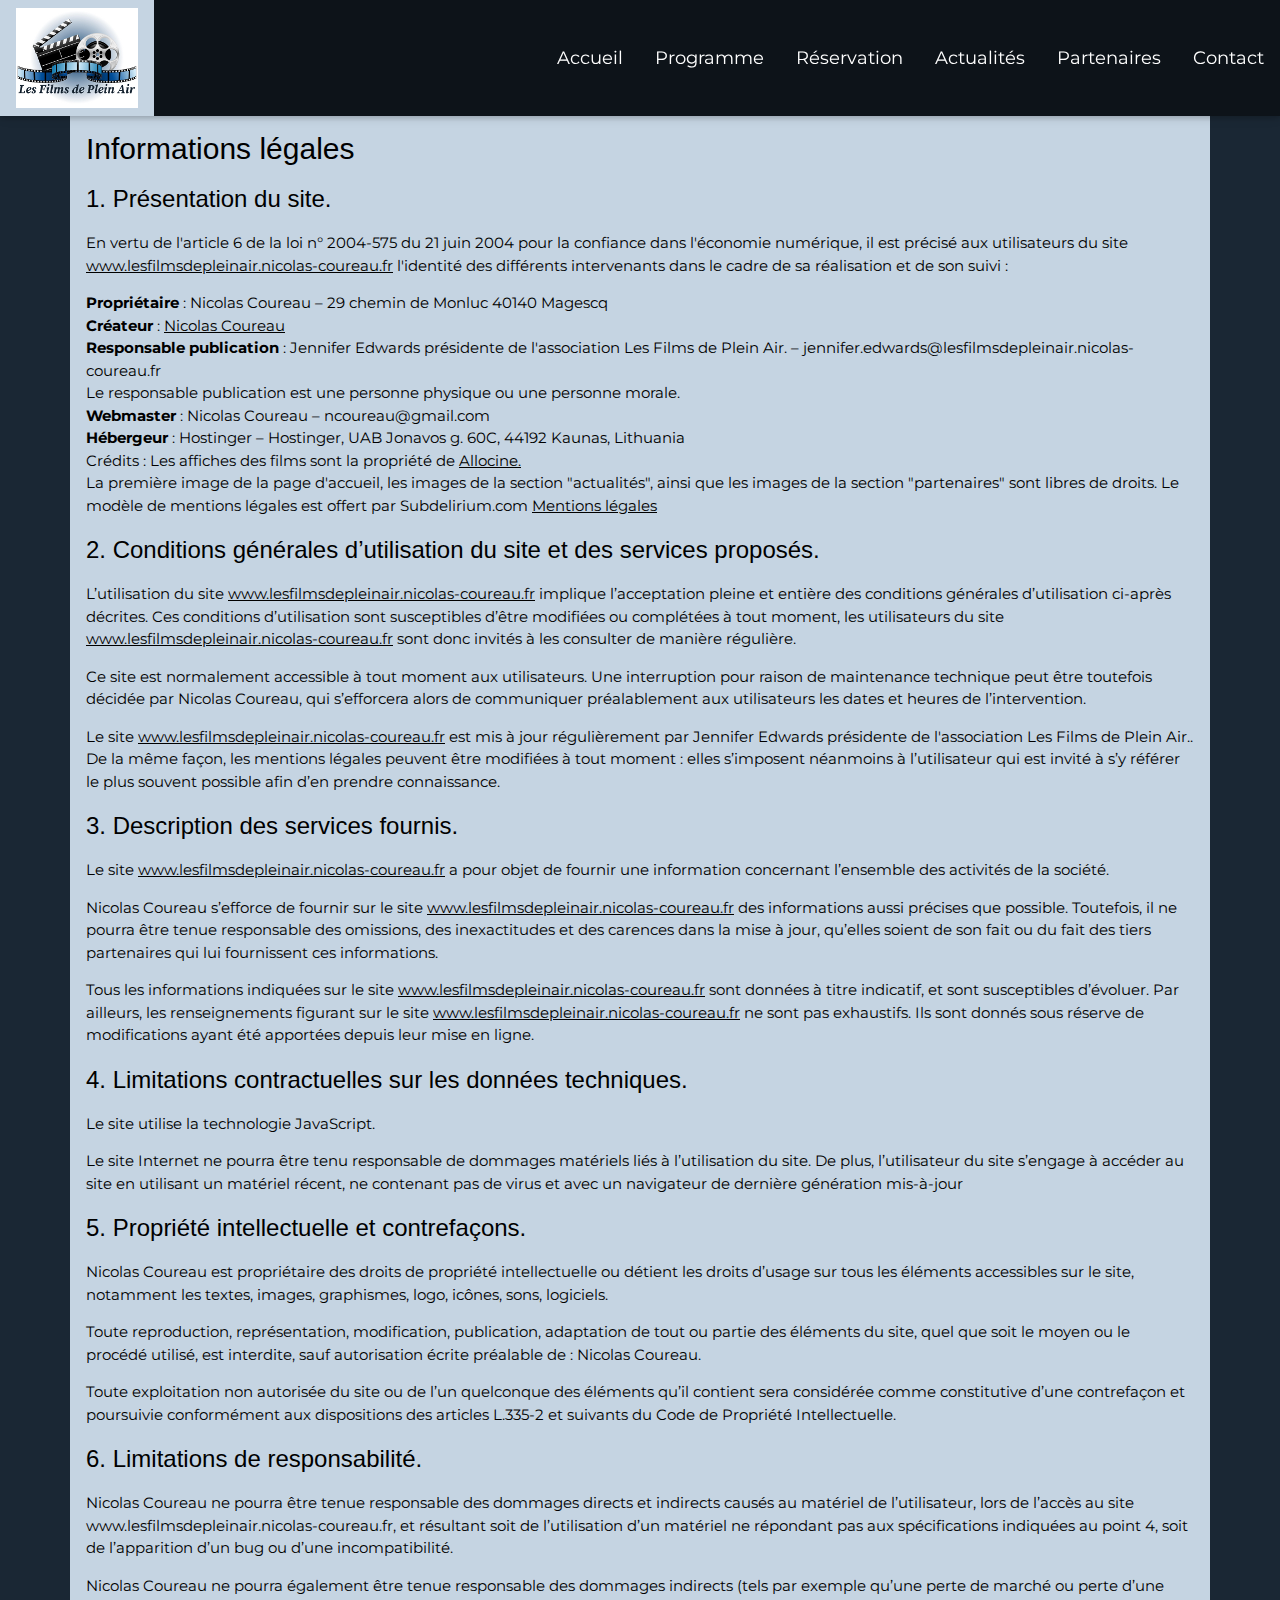
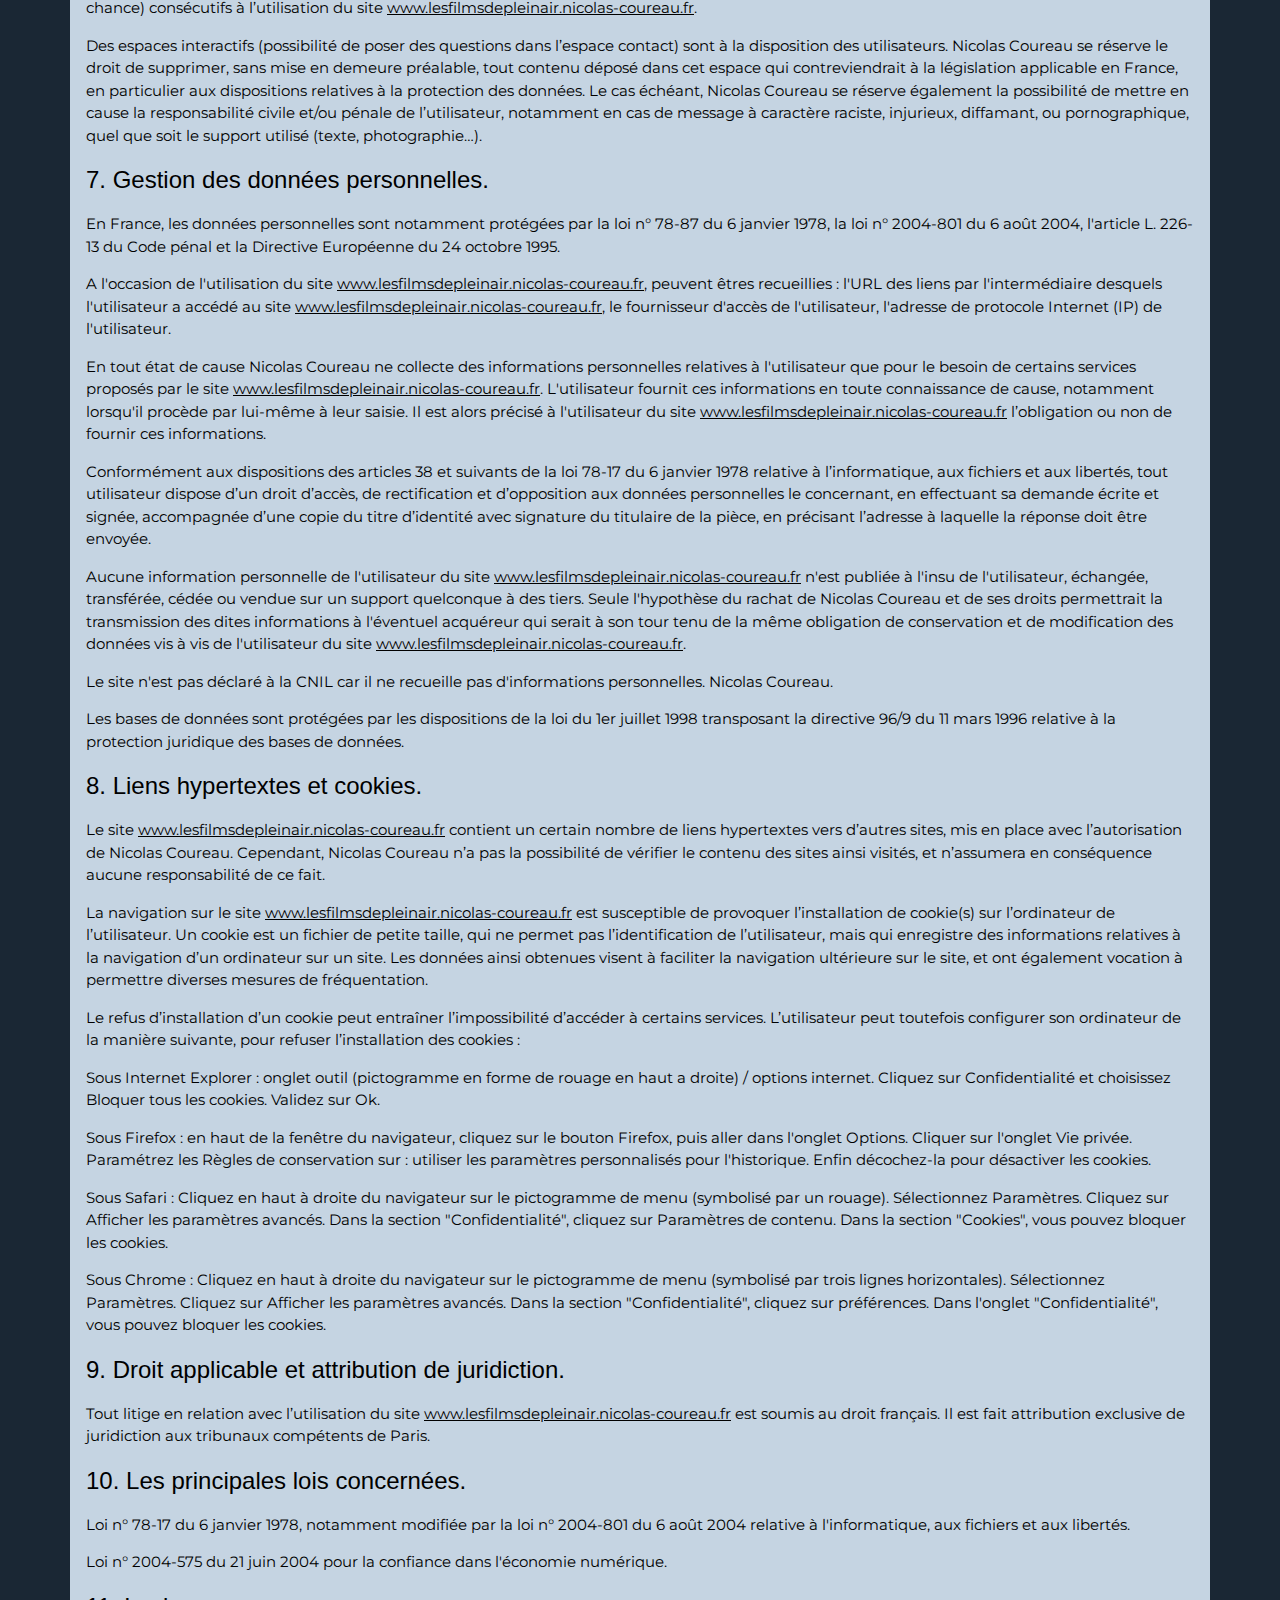
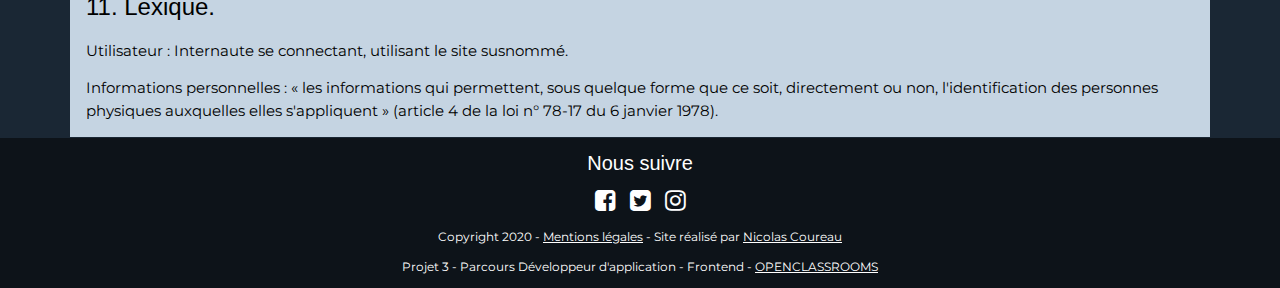
<file: mentions-legales.html>
<!DOCTYPE html>
<html lang="fr">
<head>
	<meta content="text/html; charset=utf-8" http-equiv="Content-Type">
	<meta name="viewport" content="width=device-width, initial-scale=1">
	<title>Les Films de Plein Air</title>
	<link rel="stylesheet" href="https://www.w3schools.com/w3css/4/w3.css">
	<link rel="stylesheet" href="https://cdnjs.cloudflare.com/ajax/libs/font-awesome/4.7.0/css/font-awesome.min.css">
	<link href="styles.css" rel="stylesheet" type="text/css">
	<script type="text/javascript" src="script.js" async></script>
</head>
<body id="page-top">
	<!-- En tête -->
	<header>
		<!-- Navbar (sit on top) -->
		<div class="w3-top">
		  <div class="w3-bar w3-white w3-card w3-theme-dark" id="myNavbar">
			  <div class="logo-festival">
				  <a href="index.html" class="w3-bar-item w3-button w3-wide w3-hover-theme-l4"><img src="img/logo.png" alt="logo festival"></a>
			  </div>
		    <!-- Right-sided navbar links -->
		    <div class="w3-display-right w3-hide-small w3-hide-medium w3-large content-menu">
				 <a href="index.html" class="w3-bar-item w3-button w3-hover-theme-l4">Accueil</a>
		      <a href="index.html#main-programme" class="w3-bar-item w3-button w3-hover-theme-l4">Programme</a>
		      <a href="index.html#main-reservation" class="w3-bar-item w3-button w3-hover-theme-l4">Réservation</a>
		      <a href="index.html#main-actualites" class="w3-bar-item w3-button w3-hover-theme-l4">Actualités</a>
		      <a href="index.html#main-partenaires" class="w3-bar-item w3-button w3-hover-theme-l4">Partenaires</a>
		      <a href="index.html#main-contact" class="w3-bar-item w3-button w3-hover-theme-l4">Contact</a>
		    </div>
		    <!-- Hide right-floated links on small and medium screens and replace them with a menu icon -->

		    <a href="javascript:void(0)" class="w3-bar-item w3-button w3-right w3-hide-large w3-hover-theme-l4" onclick="w3_open()">
		      <i class="fa fa-bars w3-xxxlarge"></i>
		    </a>
		  </div>
		</div>

		<!-- Sidebar on small and medium screens when clicking the menu icon -->
		<nav class="w3-sidebar w3-bar-block w3-theme-dark w3-card w3-animate-left w3-hide-large" style="display:none" id="mySidebar">
		  <a href="javascript:void(0)" onclick="w3_close()" class="w3-bar-item w3-button w3-large w3-padding-16 w3-hover-theme-l4">Fermer &times;</a>
		  <a href="index.html" onclick="w3_close()" class="w3-bar-item w3-button w3-hover-theme-l4">Accueil</a>
		  <a href="index.html#main-programme" onclick="w3_close()" class="w3-bar-item w3-button w3-hover-theme-l4">Programme</a>
		  <a href="index.html#main-reservation" onclick="w3_close()" class="w3-bar-item w3-button w3-hover-theme-l4">Réservation</a>
		  <a href="index.html#main-actualites" onclick="w3_close()" class="w3-bar-item w3-button w3-hover-theme-l4">Actualités</a>
		  <a href="index.html#main-partenaires" onclick="w3_close()" class="w3-bar-item w3-button w3-hover-theme-l4">Partenaires</a>
		  <a href="index.html#main-contact" onclick="w3_close()" class="w3-bar-item w3-button w3-hover-theme-l4">Contact</a>
		</nav>
	</header>

		<main id="main-content-mentions" class="w3-container w3-theme">
			<section id="main-mentions-legales" class="w3-theme-l4 w3-auto">
				<div class="content-mentions w3-container">
					<h2>Informations légales</h2>
					<h3>1. Présentation du site.</h3>
					<p>En vertu de l'article 6 de la loi n° 2004-575 du 21 juin 2004 pour la confiance dans l'économie numérique, il est précisé aux utilisateurs du site <a href="http://lesfilmsdepleinair.nicolas-coureau.fr/">www.lesfilmsdepleinair.nicolas-coureau.fr</a> l'identité des différents intervenants dans le cadre de sa réalisation et de son suivi :</p>
					<p><strong>Propriétaire</strong> : Nicolas Coureau – 29 chemin de Monluc 40140 Magescq<br />
					<strong>Créateur</strong>  : <a href="http://www.nicolas-coureau.fr">Nicolas Coureau</a><br />
					<strong>Responsable publication</strong> : Jennifer Edwards présidente de l'association Les Films de Plein Air. – jennifer.edwards@lesfilmsdepleinair.nicolas-coureau.fr<br />
					Le responsable publication est une personne physique ou une personne morale.<br />
					<strong>Webmaster</strong> : Nicolas Coureau – ncoureau@gmail.com<br />
					<strong>Hébergeur</strong> : Hostinger – Hostinger, UAB Jonavos g. 60C, 44192 Kaunas, Lithuania<br />
					Crédits : Les affiches des films sont la propriété de <a href="http://www.allocine.fr/">Allocine.</a><br> La première image de la page d'accueil, les images de la section "actualités", ainsi que les images de la section "partenaires" sont libres de droits.
					Le modèle de mentions légales est offert par Subdelirium.com <a target="_blank" href="https://www.subdelirium.com/generateur-de-mentions-legales/">Mentions légales</a></p>

					<h3>2. Conditions générales d’utilisation du site et des services proposés.</h3>
					<p>L’utilisation du site <a href="http://lesfilmsdepleinair.nicolas-coureau.fr/">www.lesfilmsdepleinair.nicolas-coureau.fr</a> implique l’acceptation pleine et entière des conditions générales d’utilisation ci-après décrites. Ces conditions d’utilisation sont susceptibles d’être modifiées ou complétées à tout moment, les utilisateurs du site <a href="http://lesfilmsdepleinair.nicolas-coureau.fr/">www.lesfilmsdepleinair.nicolas-coureau.fr</a> sont donc invités à les consulter de manière régulière.</p>
					<p>Ce site est normalement accessible à tout moment aux utilisateurs. Une interruption pour raison de maintenance technique peut être toutefois décidée par Nicolas Coureau, qui s’efforcera alors de communiquer préalablement aux utilisateurs les dates et heures de l’intervention.</p>
					<p>Le site <a href="http://lesfilmsdepleinair.nicolas-coureau.fr/">www.lesfilmsdepleinair.nicolas-coureau.fr</a> est mis à jour régulièrement par Jennifer Edwards présidente de l'association Les Films de Plein Air.. De la même façon, les mentions légales peuvent être modifiées à tout moment : elles s’imposent néanmoins à l’utilisateur qui est invité à s’y référer le plus souvent possible afin d’en prendre connaissance.</p>
					<h3>3. Description des services fournis.</h3>
					<p>Le site <a href="http://lesfilmsdepleinair.nicolas-coureau.fr/">www.lesfilmsdepleinair.nicolas-coureau.fr</a> a pour objet de fournir une information concernant l’ensemble des activités de la société.</p>
					<p>Nicolas Coureau s’efforce de fournir sur le site <a href="http://lesfilmsdepleinair.nicolas-coureau.fr/">www.lesfilmsdepleinair.nicolas-coureau.fr</a> des informations aussi précises que possible. Toutefois, il ne pourra être tenue responsable des omissions, des inexactitudes et des carences dans la mise à jour, qu’elles soient de son fait ou du fait des tiers partenaires qui lui fournissent ces informations.</p>
					<p>Tous les informations indiquées sur le site <a href="http://lesfilmsdepleinair.nicolas-coureau.fr/">www.lesfilmsdepleinair.nicolas-coureau.fr</a> sont données à titre indicatif, et sont susceptibles d’évoluer. Par ailleurs, les renseignements figurant sur le site <a href="http://lesfilmsdepleinair.nicolas-coureau.fr/">www.lesfilmsdepleinair.nicolas-coureau.fr</a> ne sont pas exhaustifs. Ils sont donnés sous réserve de modifications ayant été apportées depuis leur mise en ligne.</p>
					<h3>4. Limitations contractuelles sur les données techniques.</h3>
					<p>Le site utilise la technologie JavaScript.</p>
					<p>Le site Internet ne pourra être tenu responsable de dommages matériels liés à l’utilisation du site. De plus, l’utilisateur du site s’engage à accéder au site en utilisant un matériel récent, ne contenant pas de virus et avec un navigateur de dernière génération mis-à-jour</p>
					<h3>5. Propriété intellectuelle et contrefaçons.</h3>
					<p>Nicolas Coureau est propriétaire des droits de propriété intellectuelle ou détient les droits d’usage sur tous les éléments accessibles sur le site, notamment les textes, images, graphismes, logo, icônes, sons, logiciels.</p>
					<p>Toute reproduction, représentation, modification, publication, adaptation de tout ou partie des éléments du site, quel que soit le moyen ou le procédé utilisé, est interdite, sauf autorisation écrite préalable de : Nicolas Coureau.</p>
					<p>Toute exploitation non autorisée du site ou de l’un quelconque des éléments qu’il contient sera considérée comme constitutive d’une contrefaçon et poursuivie conformément aux dispositions des articles L.335-2 et suivants du Code de Propriété Intellectuelle.</p>
					<h3>6. Limitations de responsabilité.</h3>
					<p>Nicolas Coureau ne pourra être tenue responsable des dommages directs et indirects causés au matériel de l’utilisateur, lors de l’accès au site www.lesfilmsdepleinair.nicolas-coureau.fr, et résultant soit de l’utilisation d’un matériel ne répondant pas aux spécifications indiquées au point 4, soit de l’apparition d’un bug ou d’une incompatibilité.</p>
					<p>Nicolas Coureau ne pourra également être tenue responsable des dommages indirects (tels par exemple qu’une perte de marché ou perte d’une chance) consécutifs à l’utilisation du site <a href="http://lesfilmsdepleinair.nicolas-coureau.fr/">www.lesfilmsdepleinair.nicolas-coureau.fr</a>.</p>
					<p>Des espaces interactifs (possibilité de poser des questions dans l’espace contact) sont à la disposition des utilisateurs. Nicolas Coureau se réserve le droit de supprimer, sans mise en demeure préalable, tout contenu déposé dans cet espace qui contreviendrait à la législation applicable en France, en particulier aux dispositions relatives à la protection des données. Le cas échéant, Nicolas Coureau se réserve également la possibilité de mettre en cause la responsabilité civile et/ou pénale de l’utilisateur, notamment en cas de message à caractère raciste, injurieux, diffamant, ou pornographique, quel que soit le support utilisé (texte, photographie…).</p>
					<h3>7. Gestion des données personnelles.</h3>
					<p>En France, les données personnelles sont notamment protégées par la loi n° 78-87 du 6 janvier 1978, la loi n° 2004-801 du 6 août 2004, l'article L. 226-13 du Code pénal et la Directive Européenne du 24 octobre 1995.</p>
					<p>A l'occasion de l'utilisation du site <a href="http://lesfilmsdepleinair.nicolas-coureau.fr/">www.lesfilmsdepleinair.nicolas-coureau.fr</a>, peuvent êtres recueillies : l'URL des liens par l'intermédiaire desquels l'utilisateur a accédé au site <a href="http://lesfilmsdepleinair.nicolas-coureau.fr/">www.lesfilmsdepleinair.nicolas-coureau.fr</a>, le fournisseur d'accès de l'utilisateur, l'adresse de protocole Internet (IP) de l'utilisateur.</p>
					<p> En tout état de cause Nicolas Coureau ne collecte des informations personnelles relatives à l'utilisateur que pour le besoin de certains services proposés par le site <a href="http://lesfilmsdepleinair.nicolas-coureau.fr/">www.lesfilmsdepleinair.nicolas-coureau.fr</a>. L'utilisateur fournit ces informations en toute connaissance de cause, notamment lorsqu'il procède par lui-même à leur saisie. Il est alors précisé à l'utilisateur du site <a href="http://lesfilmsdepleinair.nicolas-coureau.fr/">www.lesfilmsdepleinair.nicolas-coureau.fr</a> l’obligation ou non de fournir ces informations.</p>
					<p>Conformément aux dispositions des articles 38 et suivants de la loi 78-17 du 6 janvier 1978 relative à l’informatique, aux fichiers et aux libertés, tout utilisateur dispose d’un droit d’accès, de rectification et d’opposition aux données personnelles le concernant, en effectuant sa demande écrite et signée, accompagnée d’une copie du titre d’identité avec signature du titulaire de la pièce, en précisant l’adresse à laquelle la réponse doit être envoyée.</p>
					<p>Aucune information personnelle de l'utilisateur du site <a href="http://lesfilmsdepleinair.nicolas-coureau.fr/">www.lesfilmsdepleinair.nicolas-coureau.fr</a> n'est publiée à l'insu de l'utilisateur, échangée, transférée, cédée ou vendue sur un support quelconque à des tiers. Seule l'hypothèse du rachat de Nicolas Coureau et de ses droits permettrait la transmission des dites informations à l'éventuel acquéreur qui serait à son tour tenu de la même obligation de conservation et de modification des données vis à vis de l'utilisateur du site <a href="http://lesfilmsdepleinair.nicolas-coureau.fr/">www.lesfilmsdepleinair.nicolas-coureau.fr</a>.</p>
					<p>Le site n'est pas déclaré à la CNIL car il ne recueille pas d'informations personnelles. Nicolas Coureau.</p>
					<p>Les bases de données sont protégées par les dispositions de la loi du 1er juillet 1998 transposant la directive 96/9 du 11 mars 1996 relative à la protection juridique des bases de données.</p>
					<h3>8. Liens hypertextes et cookies.</h3>
					<p>Le site <a href="http://lesfilmsdepleinair.nicolas-coureau.fr/">www.lesfilmsdepleinair.nicolas-coureau.fr</a> contient un certain nombre de liens hypertextes vers d’autres sites, mis en place avec l’autorisation de Nicolas Coureau. Cependant, Nicolas Coureau n’a pas la possibilité de vérifier le contenu des sites ainsi visités, et n’assumera en conséquence aucune responsabilité de ce fait.</p>
					<p>La navigation sur le site <a href="http://lesfilmsdepleinair.nicolas-coureau.fr/">www.lesfilmsdepleinair.nicolas-coureau.fr</a> est susceptible de provoquer l’installation de cookie(s) sur l’ordinateur de l’utilisateur. Un cookie est un fichier de petite taille, qui ne permet pas l’identification de l’utilisateur, mais qui enregistre des informations relatives à la navigation d’un ordinateur sur un site. Les données ainsi obtenues visent à faciliter la navigation ultérieure sur le site, et ont également vocation à permettre diverses mesures de fréquentation.</p>
					<p>Le refus d’installation d’un cookie peut entraîner l’impossibilité d’accéder à certains services. L’utilisateur peut toutefois configurer son ordinateur de la manière suivante, pour refuser l’installation des cookies :</p>
					<p>Sous Internet Explorer : onglet outil (pictogramme en forme de rouage en haut a droite) / options internet. Cliquez sur Confidentialité et choisissez Bloquer tous les cookies. Validez sur Ok.</p>
					<p>Sous Firefox : en haut de la fenêtre du navigateur, cliquez sur le bouton Firefox, puis aller dans l'onglet Options. Cliquer sur l'onglet Vie privée.
					  Paramétrez les Règles de conservation sur :  utiliser les paramètres personnalisés pour l'historique. Enfin décochez-la pour  désactiver les cookies.</p>
					<p>Sous Safari : Cliquez en haut à droite du navigateur sur le pictogramme de menu (symbolisé par un rouage). Sélectionnez Paramètres. Cliquez sur Afficher les paramètres avancés. Dans la section "Confidentialité", cliquez sur Paramètres de contenu. Dans la section "Cookies", vous pouvez bloquer les cookies.</p>
					<p>Sous Chrome : Cliquez en haut à droite du navigateur sur le pictogramme de menu (symbolisé par trois lignes horizontales). Sélectionnez Paramètres. Cliquez sur Afficher les paramètres avancés. Dans la section "Confidentialité", cliquez sur préférences.  Dans l'onglet "Confidentialité", vous pouvez bloquer les cookies.</p>

					<h3>9. Droit applicable et attribution de juridiction.</h3>
					<p>Tout litige en relation avec l’utilisation du site <a href="http://lesfilmsdepleinair.nicolas-coureau.fr/">www.lesfilmsdepleinair.nicolas-coureau.fr</a> est soumis au droit français. Il est fait attribution exclusive de juridiction aux tribunaux compétents de Paris.</p>
					<h3>10. Les principales lois concernées.</h3>
					<p>Loi n° 78-17 du 6 janvier 1978, notamment modifiée par la loi n° 2004-801 du 6 août 2004 relative à l'informatique, aux fichiers et aux libertés.</p>
					<p> Loi n° 2004-575 du 21 juin 2004 pour la confiance dans l'économie numérique.</p>
					<h3>11. Lexique.</h3>
					<p>Utilisateur : Internaute se connectant, utilisant le site susnommé.</p>
					<p>Informations personnelles : « les informations qui permettent, sous quelque forme que ce soit, directement ou non, l'identification des personnes physiques auxquelles elles s'appliquent » (article 4 de la loi n° 78-17 du 6 janvier 1978).</p>
				</div>
			</section>
		</main>

		<!-- Footer	-->
		<footer id="main-footer" class="w3-container w3-theme-dark">
			<div class="content-footer w3-auto">
				<div class="socialicons w3-container w3-center">
					<h4>Nous suivre</h4>
						<a href="#"><i class="fa fa-facebook-square w3-hover-theme-l4" style="font-size:24px"></i></a>
						<a href="#"><i class="fa fa-twitter-square w3-hover-theme-l4" style="font-size:24px"></i></a>
						<a href="#"><i class="fa fa-instagram w3-hover-theme-l4" style="font-size:24px"></i></a>
				</div>
				<div class="w3-container w3-center">
					<p class="w3-small">Copyright 2020 - <a href="mentions-legales.html">Mentions légales</a> - Site réalisé par <a href="http://www.nicolas-coureau.fr/">Nicolas Coureau</a></p>
					<p class="w3-small w3-hide-small">Projet 3 - Parcours Développeur d'application - Frontend - <a href="https://openclassrooms.com/fr/paths/60-developpeur-dapplication-frontend">OPENCLASSROOMS</a></p>
				</div>
			</div>
		</footer>

</body>
</html>
</file>
<file: styles.css>
/********* import police montserrat ****************/
@import url('https://fonts.googleapis.com/css?family=Montserrat');
body {
	font-family: "Montserrat", sans-serif;
}


/*************** Couleurs thème w3-css *************/
.w3-theme-l4 {color:#000 !important; background-color:#c5d4e2 !important}
.w3-theme-l2 {color:#fff !important; background-color:#547da6 !important}
.w3-theme-d2 {color:#fff !important; background-color:#151f29 !important}
.w3-theme-d5 {color:#fff !important; background-color:#0d1319 !important}

.w3-theme-light {color:#000 !important; background-color:#c5d4e2 !important}
.w3-theme-dark {color:#fff !important; background-color:#0d1319 !important}
.w3-theme-action {color:#fff !important; background-color:#0d1319 !important}

.w3-theme {color:#fff !important; background-color:#1a2734 !important}
.w3-text-theme {color:#1a2734 !important}
.w3-border-theme {border-color:#1a2734 !important}

.w3-hover-theme:hover {color:#fff !important; background-color:#1a2734 !important}
.w3-hover-theme-d5:hover {color:#fff !important; background-color:#0d1319 !important}
.w3-hover-theme-l4:hover {color:#1a2734 !important; background-color:#c5d4e2 !important}
.w3-hover-text-theme:hover {color:#1a2734 !important}
.w3-hover-border-theme:hover {border-color:#1a2734 !important}

/**************** images responsive *****************/
img {
	width: 100%;
}

/********** Personnalisation menu **************/
/*********** Menu ****************/
#mySidebar {
	margin-top: -116px;
}

/************ Section à propos ********************/
#main-apropos {
margin-top: 116px;
}
.apropos {
	max-width: 1200px;
	margin: 0 auto;
}
.btn-resa {
	margin-top: 20px;
	margin-bottom: 50px;
}

/************* Section Programme ********************/
.content-prog {
	max-width: 1200px;
	padding-bottom: 30px;
	border-bottom: 1px solid #1a2734;
}
.content-prog h2 {
	margin-top: 30px;
}
.ligne-films {
	max-width: 800px;
}
.title-modal {
	font-weight: bolder;
}
/************** Section réservation **************/
.main-form {
	max-width: 1200px;
}
.form-option {
	font-weight: bold;
}
#main-reservation h2 {
	margin-top: 40px;
}
.content-form {
	padding-bottom: 30px;
}
#main-reservation {
	border-bottom: 1px solid #1a2734;
}
/***************** Section actualités ****************/
#main-actualites h2 {
	margin-top: 30px;
}
.content-actu {
	max-width: 1200px;
	padding-bottom: 40px;
}
#main-actualites {
	border-bottom: 1px solid #1a2734;
}
/**************** Section partenaires ***************/
#main-partenaires h2 {
	margin-top: 30px;
}
.content-partenaires {
	max-width: 1200px;
	padding-bottom: 40px;
}
#main-partenaires {
	border-bottom: 1px solid #1a2734;
}
/***************** Section contact ********************/
#main-contact h2 {
	margin-top: 30px;
}
.content-contact {
	padding-bottom: 20px;
}
.content-map {
	padding-bottom: 40px;
}
/**************** Footer *****************/
.content-footer {
	max-width: 1200px;
}
.socialicons a {
	padding-right: 5px;
	padding-left: 5px;
}


/****************** Mentions légales ************/
#main-content-mentions {
	margin-top: 116px;
}
.main-mentions-legales {
	max-width: 1200px;
}
</file>
